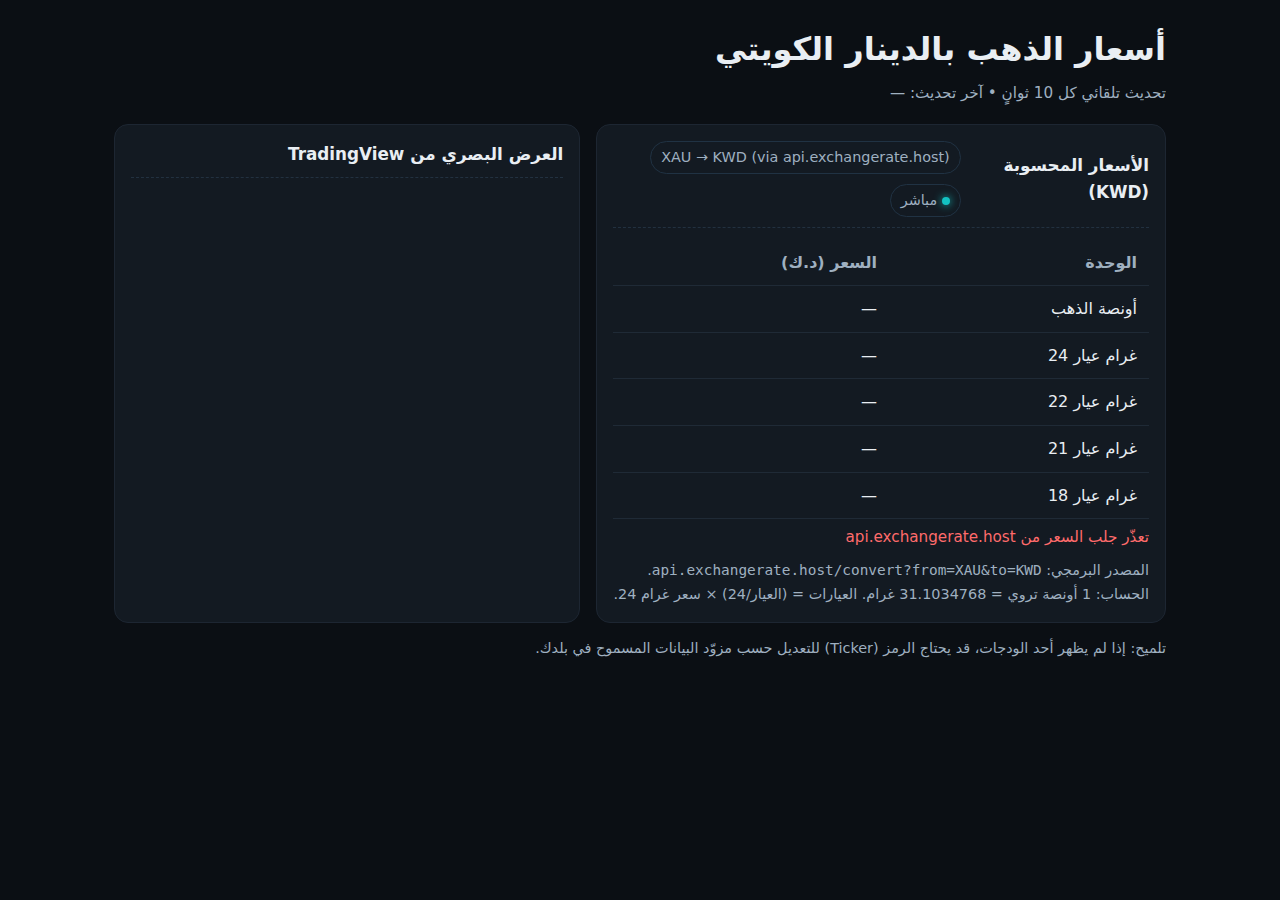
<file: Index.html>
<!doctype html>
<html lang="ar" dir="rtl">
<head>
  <meta charset="utf-8" />
  <meta name="viewport" content="width=device-width,initial-scale=1" />
  <title>أسعار الذهب بالدينار الكويتي</title>
  <style>
    :root{--bg:#0b0f14;--card:#131a22;--text:#e9eef3;--muted:#9fb0c0;--accent:#13c2c2;--bad:#ff6b6b}
    *{box-sizing:border-box} body{margin:0;background:var(--bg);color:var(--text);font:16px/1.6 system-ui,Segoe UI,Roboto,Arial}
    .container{max-width:1100px;margin:0 auto;padding:24px}
    h1{margin:0 0 6px;font-weight:700}
    .sub{color:var(--muted);font-size:.95rem}
    .grid{display:grid;gap:16px;grid-template-columns:1fr}
    @media(min-width:900px){.grid{grid-template-columns:1.1fr .9fr}}
    .card{background:var(--card);border:1px solid #1d2632;border-radius:14px;padding:16px}
    .kpi{display:flex;justify-content:space-between;align-items:center;border-bottom:1px dashed #223140;padding-bottom:10px;margin-bottom:12px}
    .kpi strong{font-size:1.05rem}
    .status{display:flex;gap:10px;align-items:center;flex-wrap:wrap}
    .pill{padding:4px 10px;border:1px solid #203243;border-radius:999px;color:var(--muted);font-size:.9rem}
    .blink{display:inline-block;width:8px;height:8px;border-radius:50%;background:var(--accent);box-shadow:0 0 8px var(--accent)}
    table{width:100%;border-collapse:collapse}
    th,td{padding:10px 12px;border-bottom:1px solid #1f2a36;text-align:start}
    th{color:var(--muted);font-weight:600}
    td.amount{font-variant-numeric:tabular-nums}
    .footnote{color:var(--muted);font-size:.9rem;margin-top:10px}
    .err{color:var(--bad);font-size:.95rem;margin-top:6px}
    .tv-wrap{display:grid;gap:12px}
  </style>
</head>
<body>
  <div class="container">
    <h1>أسعار الذهب بالدينار الكويتي</h1>
    <div class="sub">
      تحديث تلقائي كل 10 ثوانٍ • آخر تحديث: <span id="last-updated">—</span>
    </div>

    <div class="grid" style="margin-top:18px">
      <!-- العمود الأيسر: الجداول والحساب -->
      <section class="card">
        <div class="kpi">
          <strong>الأسعار المحسوبة (KWD)</strong>
          <div class="status">
            <span class="pill">XAU → KWD (via api.exchangerate.host)</span>
            <span class="pill"><span class="blink"></span> مباشر</span>
          </div>
        </div>

        <table>
          <thead>
            <tr>
              <th>الوحدة</th>
              <th>السعر (د.ك)</th>
            </tr>
          </thead>
          <tbody>
            <tr>
              <td>أونصة الذهب</td>
              <td id="oz" class="amount">—</td>
            </tr>
            <tr>
              <td>غرام عيار 24</td>
              <td id="g24" class="amount">—</td>
            </tr>
            <tr>
              <td>غرام عيار 22</td>
              <td id="g22" class="amount">—</td>
            </tr>
            <tr>
              <td>غرام عيار 21</td>
              <td id="g21" class="amount">—</td>
            </tr>
            <tr>
              <td>غرام عيار 18</td>
              <td id="g18" class="amount">—</td>
            </tr>
          </tbody>
        </table>

        <div id="error" class="err" style="display:none"></div>

        <div class="footnote">
          المصدر البرمجي: <code>api.exchangerate.host/convert?from=XAU&amp;to=KWD</code>.
          الحساب: 1 أونصة تروي = 31.1034768 غرام. العيارات = (العيار/24) × سعر غرام 24.
        </div>
      </section>

      <!-- العمود الأيمن: TradingView -->
      <section class="card">
        <div class="kpi" style="margin-bottom:4px">
          <strong>العرض البصري من TradingView</strong>
        </div>
        <div class="tv-wrap">
          <!-- XAU/USD -->
          <div class="tradingview-widget-container">
            <div class="tradingview-widget-container__widget"></div>
            <script
              type="text/javascript"
              src="https://s3.tradingview.com/external-embedding/embed-widget-mini-symbol-overview.js"
              async>
              {
                "symbol": "OANDA:XAUUSD",
                "locale": "ar_AE",
                "dateRange": "1M",
                "height": 220,
                "width": "100%",
                "colorTheme": "dark"
              }
            </script>
          </div>

          <!-- USD/KWD -->
          <div class="tradingview-widget-container">
            <div class="tradingview-widget-container__widget"></div>
            <script
              type="text/javascript"
              src="https://s3.tradingview.com/external-embedding/embed-widget-mini-symbol-overview.js"
              async>
              {
                "symbol": "FX_IDC:USDKWD",
                "locale": "ar_AE",
                "dateRange": "1M",
                "height": 220,
                "width": "100%",
                "colorTheme": "dark"
              }
            </script>
          </div>
        </div>
      </section>
    </div>

    <div class="footnote" style="margin-top:14px">
      تلميح: إذا لم يظهر أحد الودجات، قد يحتاج الرمز (Ticker) للتعديل حسب مزوّد البيانات المسموح في بلدك.
    </div>
  </div>

  <script>
    // ثوابت
    const OUNCE_TO_GRAMS = 31.1034768;
    const API_XAU_KWD = "https://api.exchangerate.host/convert?from=XAU&to=KWD&amount=1";
    const API_XAU_USD = "https://api.exchangerate.host/convert?from=XAU&to=USD&amount=1";
    const API_USD_KWD = "https://api.exchangerate.host/convert?from=USD&to=KWD&amount=1";

    // عناصر DOM
    const el = {
      oz:  document.getElementById("oz"),
      g24: document.getElementById("g24"),
      g22: document.getElementById("g22"),
      g21: document.getElementById("g21"),
      g18: document.getElementById("g18"),
      last: document.getElementById("last-updated"),
      err: document.getElementById("error"),
    };

    function formatKWD(v){
      try {
        return new Intl.NumberFormat('ar-KW', { style: 'currency', currency: 'KWD', maximumFractionDigits: 3 }).format(v);
      } catch {
        return (v?.toFixed?.(3) ?? v) + " د.ك";
      }
    }

    function kwNow(){
      const d = new Date();
      return d.toLocaleString('ar-KW', {
        timeZone: 'Asia/Kuwait', hour12: false,
        year:'numeric', month:'2-digit', day:'2-digit',
        hour:'2-digit', minute:'2-digit', second:'2-digit'
      });
    }

    function setPlaceholders(){
      el.oz.textContent  = '—';
      el.g24.textContent = '—';
      el.g22.textContent = '—';
      el.g21.textContent = '—';
      el.g18.textContent = '—';
    }

    async function fetchJson(url){
      const u = url + "&_=" + Date.now(); // منع الكاش
      const r = await fetch(u, { cache: "no-store" });
      if (!r.ok) throw new Error("HTTP " + r.status);
      return r.json();
    }

    async function getOunceKwd(){
      // 1) المحاولة المباشرة XAU→KWD
      try {
        const j = await fetchJson(API_XAU_KWD);
        if (j && typeof j.result === 'number' && isFinite(j.result) && j.result > 0) return j.result;
      } catch (e) {/* fallthrough */}

      // 2) بديل: XAU→USD ثم USD→KWD
      try {
        const [xauUsd, usdKwd] = await Promise.all([fetchJson(API_XAU_USD), fetchJson(API_USD_KWD)]);
        const a = xauUsd?.result, b = usdKwd?.result;
        if ([a,b].every(n => typeof n === 'number' && isFinite(n) && n > 0)) return a * b;
        throw new Error("fallback invalid");
      } catch (e) {
        throw new Error("تعذّر جلب السعر من api.exchangerate.host");
      }
    }

    function compute(perOunceKwd){
      const gram24 = perOunceKwd / OUNCE_TO_GRAMS;
      const as = (x)=> Number(x.toFixed(3));
      return {
        oz: as(perOunceKwd),
        g24: as(gram24 * (24/24)),
        g22: as(gram24 * (22/24)),
        g21: as(gram24 * (21/24)),
        g18: as(gram24 * (18/24)),
      };
    }

    async function update(){
      el.err.style.display = 'none';
      try {
        const ozKwd = await getOunceKwd();
        const r = compute(ozKwd);
        el.oz.textContent  = formatKWD(r.oz);
        el.g24.textContent = formatKWD(r.g24);
        el.g22.textContent = formatKWD(r.g22);
        el.g21.textContent = formatKWD(r.g21);
        el.g18.textContent = formatKWD(r.g18);
        el.last.textContent = kwNow();
      } catch (e){
        el.err.textContent = (e && e.message) ? e.message : 'خطأ غير متوقع أثناء التحديث.';
        el.err.style.display = 'block';
        setPlaceholders();
      }
    }

    // تحديث أولي وInterval كل 10 ثوانٍ
    update();
    setInterval(update, 10_000);
  </script>
</body>
</html>
</file>
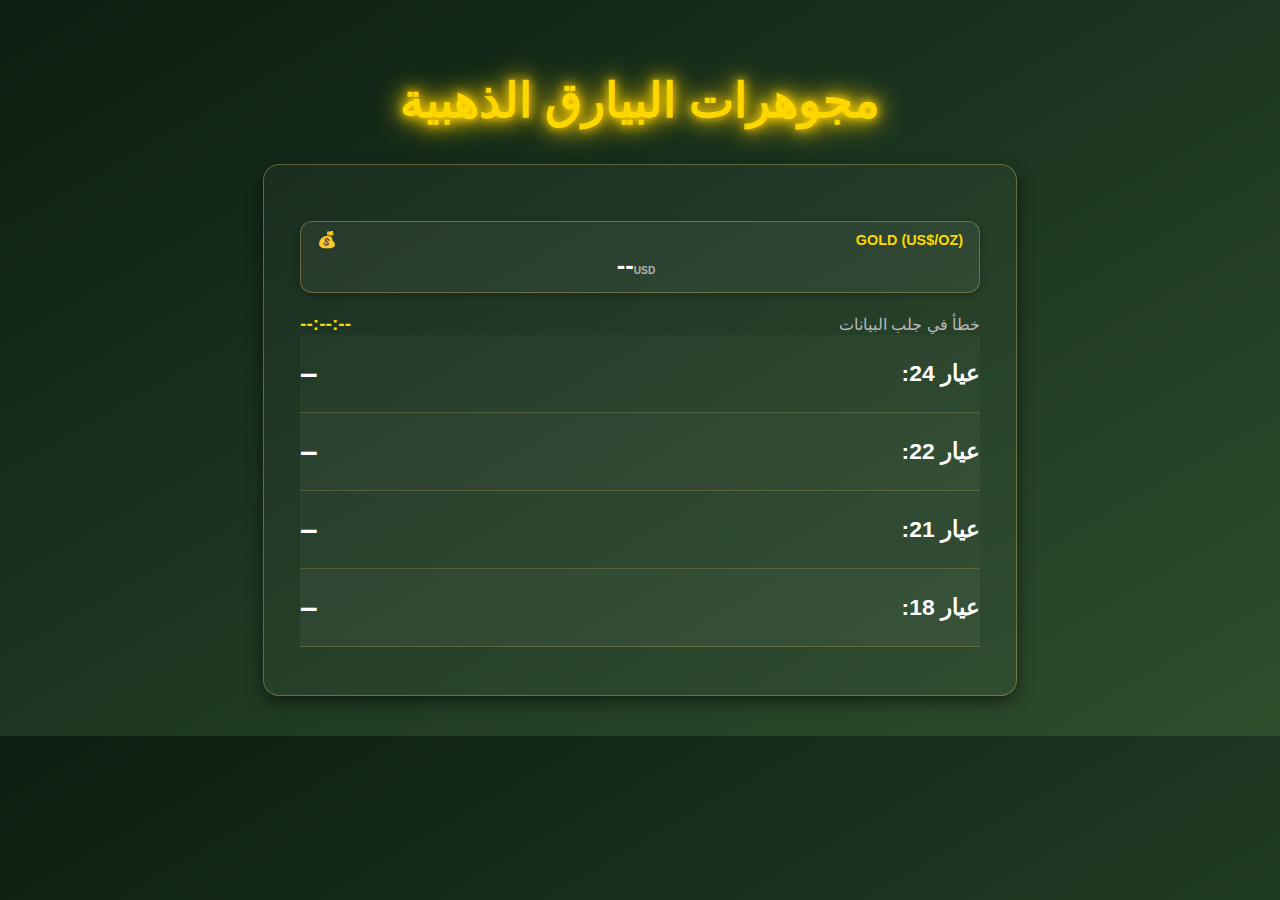
<file: index.html>
<!DOCTYPE html>

<html dir="rtl" lang="ar">
<head>
<meta charset="utf-8"/>
<title> - أسعار الذهب المباشرة في الكويت</title>
<style>
    /* تصميم أنيق بألوان داكنة وذهبية */
    body {
        font-family: 'Segoe UI', Tahoma, sans-serif;
        /* خلفية زيتية غامقة بتدرجات خضراء داكنة لزيادة الفخامة */
        background: linear-gradient(to bottom right, #0b1e11, #1c3621, #2f4e2c);
        margin: 0;
        padding: 40px 20px;
        color: #ffffff;
    }
    h1 {
        text-align: center;
        color: #ffd700;
        margin-bottom: 36px;
        font-size: 3em;
        font-weight: 800;
        letter-spacing: 2px;
    }
    .container {
        max-width: 680px;
        margin: 0 auto;
        background: rgba(255, 255, 255, 0.03);
        padding: 48px 36px;
        border-radius: 16px;
        border: 1px solid rgba(210, 184, 99, 0.4);
        box-shadow: 0 6px 16px rgba(0,0,0,0.5);
    }
    .price-row {
        display: flex;
        justify-content: space-between;
        align-items: center;
        padding: 20px 0;
        border-bottom: 1px solid rgba(210,184,99,0.25);
        font-size: 1.1em;
    }
    /* تمييز الصفوف المتناوبة لزيادة وضوح الجدول */
    .price-row:nth-child(odd) {
        background: rgba(255, 255, 255, 0.03);
    }
    .price-row:nth-child(even) {
        background: rgba(255, 255, 255, 0.05);
    }
    .price-row:last-child {
        border-bottom: none;
    }
    .label {
        font-weight: 700;
        color: #ffffff;
        font-size: 1.3em;
    }
    .value {
        font-size: 1.8em;
        color: #ffffff;
        font-weight: 800;
    }

    /* صف المعلومات في أسفل الجدول يشمل آخر تحديث والساعة الحالية */
    .info-row {
        display: flex;
        justify-content: space-between;
        align-items: center;
        margin-top: 20px;
        font-size: 1em;
        color: #b9b9b9;
    }
    /* تحسين مظهر الساعة لتكون أوضح وبارزة قليلاً */
    #currentTime {
        font-weight: bold;
        color: #ffd700;
        font-size: 1.2em;
    }

    /* أخفاء الكتابات السفلية */
    .note {
        display: none;
    }
    a {
        color: #f5c86c;
        text-decoration: underline;
    }

    /* بطاقة مخصصة لعرض سعر الذهب تشبه تصميم TradingView */
    .gold-widget {
        /* اجعل خلفية الودج متناسقة مع ألوان الجدول والخلفية */
        background-color: rgba(255, 255, 255, 0.05);
        border: 1px solid rgba(210, 184, 99, 0.4);
        border-radius: 12px;
        padding: 8px 16px;
        margin: 8px 0;
        color: #ffffff;
        box-shadow: 0 2px 6px rgba(0, 0, 0, 0.3);
    }
    .gold-widget .widget-header {
        display: flex;
        justify-content: space-between;
        align-items: center;
        margin-bottom: 2px;
        color: #ffd700;
        font-weight: 700;
    }
    .gold-widget .widget-header .widget-title {
        font-size: 0.9em;
    }
    .gold-widget .widget-price {
        display: flex;
        justify-content: center;
        align-items: baseline;
        font-size: 1.6em;
        font-weight: 800;
        margin-bottom: 4px;
    }
    .gold-widget .widget-price .currency {
        margin-right: 8px;
        font-size: 0.4em;
        color: #b2b2b2;
        font-weight: 600;
    }
    .gold-widget .widget-change {
        font-size: 0.9em;
        text-align: center;
        display: none;
    }

table {
    border: 2px solid gold !important;
    border-radius: 10px;
    box-shadow: 0 0 25px rgba(255, 215, 0, 0.6);
}
td, th {
    border: 1px solid gold !important;
    padding: 12px;
    text-align: center;
    font-size: 22px;
    text-shadow: 1px 1px 3px black;
}

.animated-title {
    font-size: 48px;
    color: gold;
    font-weight: bold;
    text-align: center;
    animation: shimmer 3s infinite;
    text-shadow: 0 0 10px #ffd700, 0 0 20px #ffcc00, 0 0 30px #ffcc00;
}

@keyframes shimmer {
    0% { text-shadow: 0 0 10px #ffd700; }
    50% { text-shadow: 0 0 25px #ffcc00, 0 0 40px #ffcc00; }
    100% { text-shadow: 0 0 10px #ffd700; }
}

table {
    position: relative;
    border: 2px solid gold !important;
    border-radius: 12px;
    box-shadow: 0 0 25px rgba(255, 215, 0, 0.5);
    overflow: hidden;
}

.table-label-left, .table-label-right {
    position: absolute;
    top: 50%;
    transform: translateY(-50%) rotate(-90deg);
    font-size: 18px;
    color: gold;
    font-weight: bold;
    text-shadow: 0 0 5px black;
    letter-spacing: 1px;
    font-family: 'Cairo', sans-serif;
}

.table-label-left {
    left: -45px;
}

.table-label-right {
    right: -45px;
    transform: translateY(-50%) rotate(90deg);
}
</style>
<style>
  .gold-table {
    border: 2px solid gold;
    border-radius: 10px;
    box-shadow: 0 0 15px rgba(255, 215, 0, 0.3);
    overflow: hidden;
  }

  .gold-table td {
    text-shadow: 1px 1px 2px rgba(255, 255, 255, 0.2);
    font-weight: bold;
  }

  .gold-table th {
    background-color: #2e402e;
    color: gold;
    padding: 10px;
    font-size: 1.2em;
  }
</style>
</head>
<body>
<div style="text-align: center; margin-top: 20px; margin-bottom: 10px;">
<h1 class="animated-title" style="font-size: 3em; font-weight: bold; color: gold; font-family: 'Arial Black', sans-serif;">
    مجوهرات البيارق الذهبية
  </h1>
</div>
<div class="container">
<!-- ويدج مخصص يعرض سعر الذهب على شكل بطاقة فاخرة -->
<div class="gold-widget">
<div class="widget-header">
<span class="widget-title">GOLD (US$/OZ)</span>
<span class="widget-icon">💰</span>
</div>
<div class="widget-price">
<span class="currency">USD</span>
<span class="price" id="goldPriceUSD">--</span>
</div>
<div class="widget-change" id="goldChange">--</div>
</div>
<!-- صف المعلومات يضم آخر تحديث في اليسار والساعة الحالية في اليمين -->
<div class="info-row">
<span id="updateTime">جاري التحديث...</span>
<span id="currentTime">--:--:--</span>
</div>
<!-- تم إزالة صف الأونصة بناءً على طلب المستخدم -->
<div class="price-row"><span class="label">عيار 24:</span><span class="value" id="gram24">–</span></div>
<div class="price-row"><span class="label">عيار 22:</span><span class="value" id="gram22">–</span></div>
<div class="price-row"><span class="label">عيار 21:</span><span class="value" id="gram21">–</span></div>
<div class="price-row"><span class="label">عيار 18:</span><span class="value" id="gram18">–</span></div>
<div class="note">
<p>تعتمد هذه الصفحة على بيانات الأسعار اللحظية من بورصة Swissquote عبر واجهة الويب العامة وبيانات سعر الصرف من <a href="https://www.exchangerate-api.com/" target="_blank">ExchangeRate-API</a>. يتم تحديث البيانات كل ثانية بشكل آلي بدون تدخل المستخدم. يتم تحويل السعر إلى الغرام باستخدام معيار أن الأونصة الترويسية تساوي 31.1034768 غرام وفقًا لوزارة الخزانة الأمريكية【781259125788291†L114-L116】، كما يتم حساب نقاوة العيارات استنادًا إلى أن القيراط الواحد يساوي جزءًا واحدًا من أصل 24 جزءًا من الذهب الخالص【109621643765384†L772-L783】.</p>
</div>
</div>
<script>
const goldUrl = 'https://corsproxy.io/?https://forex-data-feed.swissquote.com/public-quotes/bboquotes/instrument/XAU/USD';
const ratesUrl = 'https://corsproxy.io/?https://open.er-api.com/v6/latest';

// متغير لتتبع آخر سعر بالدولار من أجل حساب التغيير
let prevGoldUSD = null;

// تحويل العيارات
function calculateCaratPrice(baseGramPrice, carat) {
    return baseGramPrice * (carat / 24);
}

async function fetchGoldPriceUSD() {
    const response = await fetch(goldUrl);
    const data = await response.json();
    // استخراج متوسط السعر بين العرض والطلب لجميع مصادر الأسعار
    let total = 0;
    let count = 0;
    data.forEach(item => {
        item.spreadProfilePrices.forEach(sp => {
            total += (sp.bid + sp.ask) / 2;
            count++;
        });
    });
    const averagePrice = total / count;
    return averagePrice;
}

async function fetchUSDtoKWD() {
    const response = await fetch(ratesUrl);
    const data = await response.json();
    const kwdRate = data.rates.KWD;
    return kwdRate;
}

async function updatePrices() {
    try {
        const [goldUSD, kwdRate] = await Promise.all([fetchGoldPriceUSD(), fetchUSDtoKWD()]);
        // تحويل السعر إلى دينار كويتي
        const goldKWD = goldUSD * kwdRate;
        // تحويل الأونصة إلى الغرام (أونصة ترويسية = 31.1034768 غرام)
        const pricePerGramUSD = goldUSD / 31.1034768;
        const pricePerGramKWD = goldKWD / 31.1034768;
        // حساب أسعار العيارات
        const price24 = calculateCaratPrice(pricePerGramKWD, 24);
        const price22 = calculateCaratPrice(pricePerGramKWD, 22);
        const price21 = calculateCaratPrice(pricePerGramKWD, 21);
        const price18 = calculateCaratPrice(pricePerGramKWD, 18);
        // إضافة 58 فلس (0.058 د.ك) لكل غرام
        const adjusted24 = price24 + 0.037;
        const adjusted22 = price22 + 0.037;
        const adjusted21 = price21 + 0.037;
        const adjusted18 = price18 + 0.037;
        // تحديث الصفحة
        // لم يعد هناك عنصر للأونصة بعد إزالة الجدول، لذا لا يتم تحديثه
        document.getElementById('gram24').textContent = adjusted24.toFixed(3) + ' د.ك';
        document.getElementById('gram22').textContent = adjusted22.toFixed(3) + ' د.ك';
        document.getElementById('gram21').textContent = adjusted21.toFixed(3) + ' د.ك';
        document.getElementById('gram18').textContent = adjusted18.toFixed(3) + ' د.ك';
        const now = new Date();
        // تحديث نص آخر تحديث والساعة الحالية في الصف السفلي
        document.getElementById('updateTime').textContent = 'آخر تحديث: ' + now.toLocaleTimeString('ar-KW');
        document.getElementById('currentTime').textContent = now.toLocaleTimeString('ar-KW');

        // تحديث الودج المخصص لعرض سعر الذهب بالدولار والفارق
        const priceEl = document.getElementById('goldPriceUSD');
        const changeEl = document.getElementById('goldChange');
        if (priceEl && changeEl) {
            priceEl.textContent = goldUSD.toFixed(3);
            if (prevGoldUSD !== null) {
                const diff = goldUSD - prevGoldUSD;
                const diffPerc = (diff / prevGoldUSD) * 100;
                const sign = diff >= 0 ? '+' : '';
                // إظهار الفرق بالنسبة المئوية والقيمة
                changeEl.textContent = sign + diffPerc.toFixed(2) + '% ' + sign + diff.toFixed(2);
                changeEl.style.color = diff >= 0 ? '#34c759' : '#ff3b30';
            } else {
                changeEl.textContent = '--';
                changeEl.style.color = '#ffffff';
            }
            prevGoldUSD = goldUSD;
        }
    } catch (error) {
        document.getElementById('updateTime').textContent = 'خطأ في جلب البيانات';
        console.error('حدث خطأ أثناء جلب بيانات الأسعار:', error);
    }
}

// التحديث كل ثانية
updatePrices();
setInterval(updatePrices, 1000);
</script>
</body>
</html>
</file>
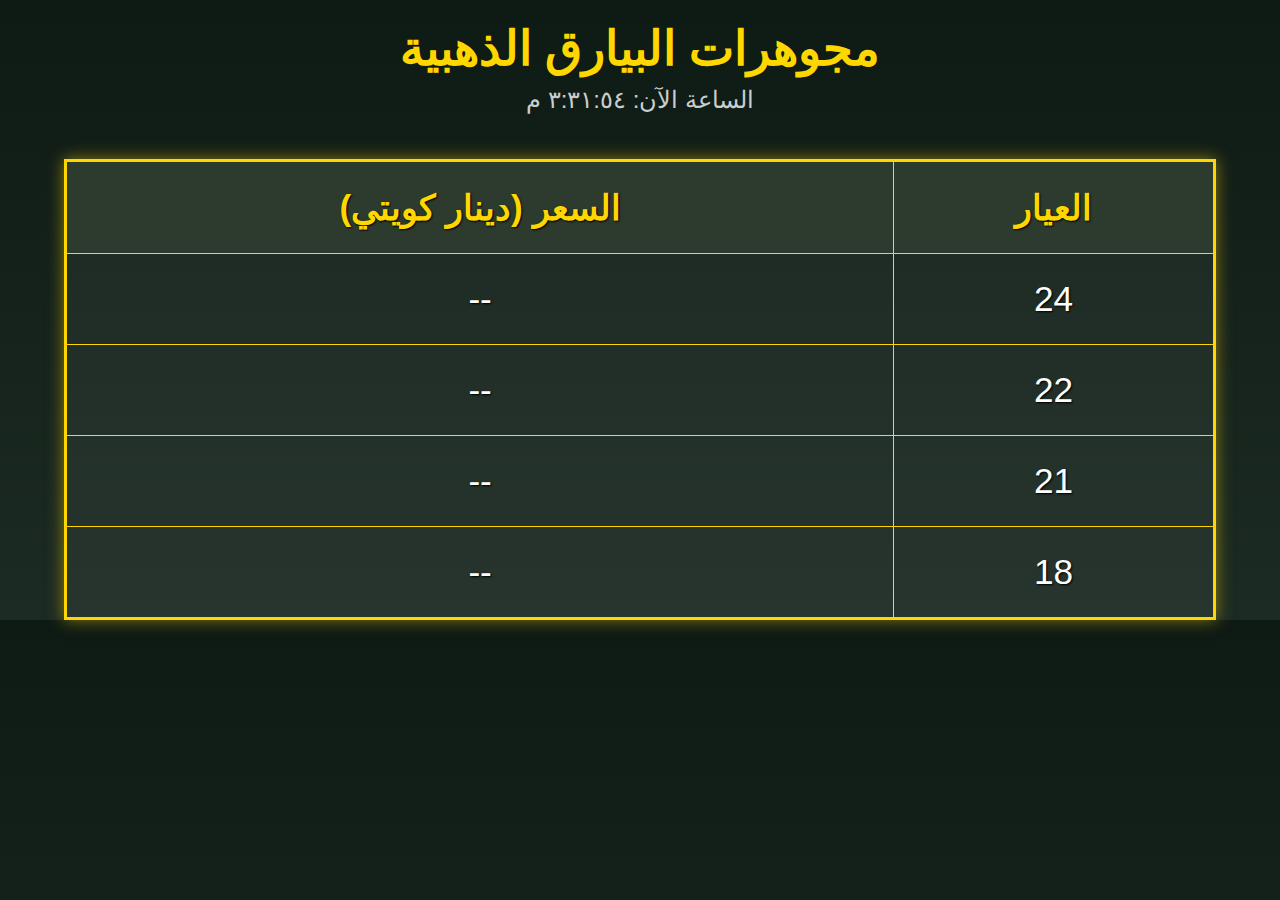
<file: final_gold_widget_page.html>
<!DOCTYPE html>
<html lang="ar" dir="rtl">
<head>
  <meta charset="UTF-8" />
  <meta name="viewport" content="width=device-width, initial-scale=1.0" />
  <title>مجوهرات البيارق الذهبية</title>
  <style>
    body {
      background: linear-gradient(to bottom, #0e1a14, #1c2b23);
      color: #FFD700;
      font-family: 'Arial Black', sans-serif;
      margin: 0;
      padding: 0;
    }

    h1 {
      text-align: center;
      font-size: 3em;
      font-weight: bold;
      color: #FFD700;
      margin-top: 20px;
      margin-bottom: 10px;
    }

    #clock {
      text-align: center;
      font-size: 1.5em;
      color: #ccc;
      margin-bottom: 20px;
    }

    .tradingview-widget-container {
      display: flex;
      justify-content: center;
      margin-bottom: 25px;
    }

    .gold-table {
      width: 90%;
      margin: 0 auto;
      border-collapse: collapse;
      border: 3px solid gold;
      box-shadow: 0 0 15px rgba(255, 215, 0, 0.5);
      background-color: rgba(255, 255, 255, 0.05);
    }

    .gold-table th, .gold-table td {
      padding: 25px;
      font-size: 2.2em;
      border: 1px solid gold;
      color: white;
      text-shadow: 1px 1px 2px black;
      text-align: center;
    }

    .gold-table th {
      background-color: #2d3b2e;
      color: #FFD700;
    }
  </style>
</head>
<body>

  <h1>مجوهرات البيارق الذهبية</h1>
  <div id="clock">الساعة الآن: --:--:--</div>

  <!-- TradingView Widget -->
  <div class="tradingview-widget-container">
    <div id="tradingview_1"></div>
    <script type="text/javascript" src="https://s3.tradingview.com/external-embedding/embed-widget-mini-symbol-overview.js" async>
    {
      "symbol": "OANDA:XAUUSD",
      "width": "350",
      "height": "200",
      "locale": "ar",
      "dateRange": "1D",
      "colorTheme": "dark",
      "trendLineColor": "#FFD700",
      "underLineColor": "rgba(255,215,0,0.2)",
      "isTransparent": false,
      "autosize": false
    }
    </script>
  </div>

  <table class="gold-table">
    <thead>
      <tr>
        <th>العيار</th>
        <th>السعر (دينار كويتي)</th>
      </tr>
    </thead>
    <tbody id="gold-data">
      <tr><td>24</td><td>--</td></tr>
      <tr><td>22</td><td>--</td></tr>
      <tr><td>21</td><td>--</td></tr>
      <tr><td>18</td><td>--</td></tr>
    </tbody>
  </table>

  <script>
    function updateClock() {
      const now = new Date();
      document.getElementById("clock").innerText = "الساعة الآن: " + now.toLocaleTimeString('ar-KW');
    }
    setInterval(updateClock, 1000);
    updateClock();

    async function fetchGoldPrice() {
      try {
        const response = await fetch("https://api.exchangerate.host/convert?from=XAU&to=KWD");
        const data = await response.json();
        const ouncePriceKWD = data.result;
        const gramPrice = (ouncePriceKWD / 31.1035);

        const goldTable = document.getElementById("gold-data");
        goldTable.innerHTML = `
          <tr><td>24</td><td>${(gramPrice + 0.058).toFixed(3)}</td></tr>
          <tr><td>22</td><td>${(gramPrice * 0.916 + 0.058).toFixed(3)}</td></tr>
          <tr><td>21</td><td>${(gramPrice * 0.875 + 0.058).toFixed(3)}</td></tr>
          <tr><td>18</td><td>${(gramPrice * 0.75 + 0.058).toFixed(3)}</td></tr>
        `;
      } catch (err) {
        console.error("Error fetching gold data:", err);
      }
    }

    setInterval(fetchGoldPrice, 10000); // تحديث كل 10 ثوانٍ
    fetchGoldPrice();
  </script>

</body>
</html>
</file>
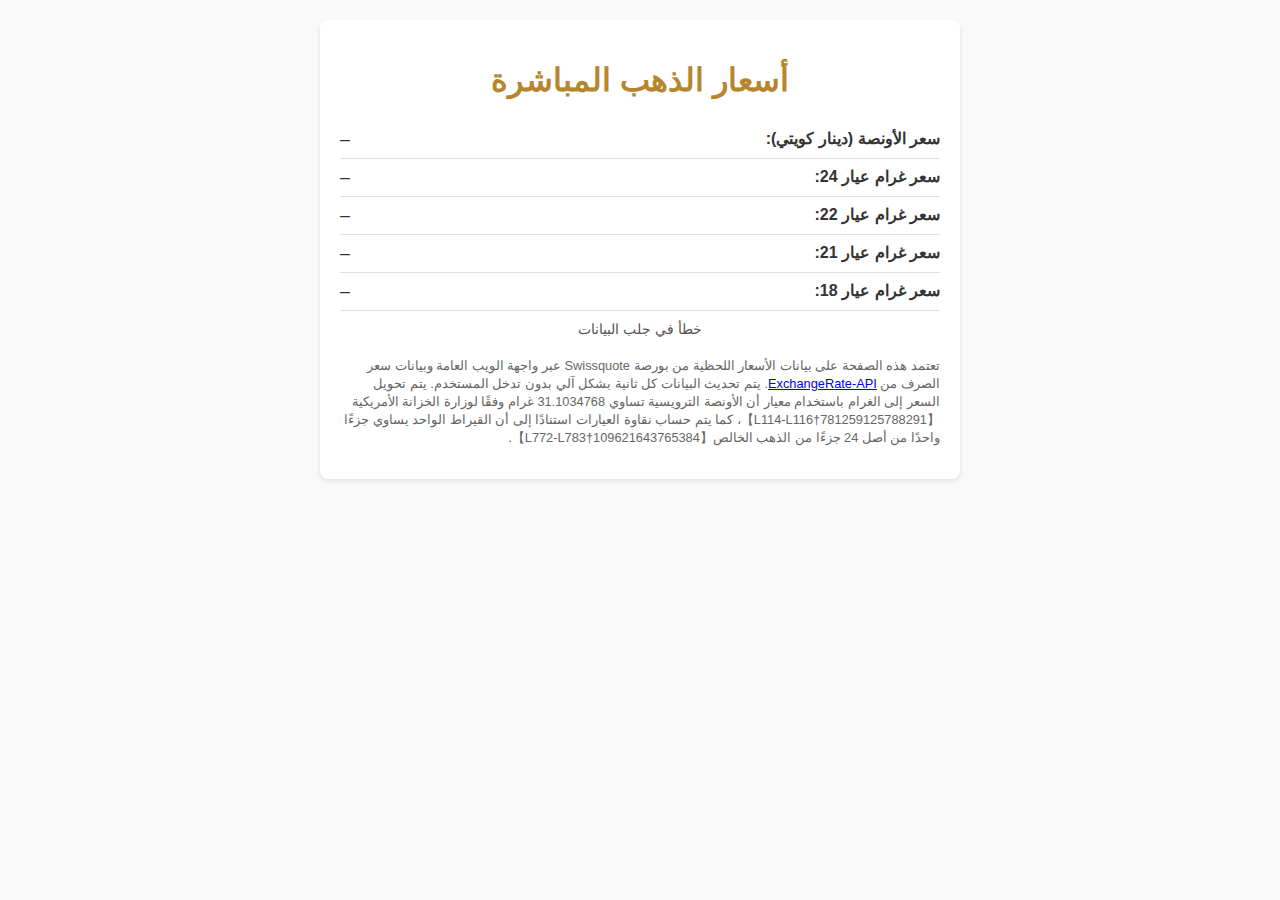
<file: gold_prices.html>
<!DOCTYPE html>
<html lang="ar" dir="rtl">
<head>
<meta charset="UTF-8">
<title>أسعار الذهب المباشرة في الكويت</title>
<style>
    body {
        font-family: Arial, sans-serif;
        background-color: #f9f9f9;
        margin: 0;
        padding: 20px;
        color: #333;
    }
    h1 {
        text-align: center;
        color: #b6862e;
    }
    .container {
        max-width: 600px;
        margin: 0 auto;
        background: #fff;
        padding: 20px;
        border-radius: 8px;
        box-shadow: 0 2px 4px rgba(0,0,0,0.1);
    }
    .price-row {
        display: flex;
        justify-content: space-between;
        padding: 8px 0;
        border-bottom: 1px solid #e0e0e0;
    }
    .price-row:last-child {
        border-bottom: none;
    }
    .label {
        font-weight: bold;
    }
    .value {
        font-size: 1.1em;
    }
    .update-time {
        text-align: center;
        margin-top: 10px;
        font-size: 0.9em;
        color: #555;
    }
    .note {
        margin-top: 20px;
        font-size: 0.8em;
        color: #666;
        line-height: 1.4;
    }
</style>
</head>
<body>
<div class="container">
    <h1>أسعار الذهب المباشرة</h1>
    <div class="price-row"><span class="label">سعر الأونصة (دينار كويتي):</span><span class="value" id="ounceKWD">–</span></div>
    <div class="price-row"><span class="label">سعر غرام عيار 24:</span><span class="value" id="gram24">–</span></div>
    <div class="price-row"><span class="label">سعر غرام عيار 22:</span><span class="value" id="gram22">–</span></div>
    <div class="price-row"><span class="label">سعر غرام عيار 21:</span><span class="value" id="gram21">–</span></div>
    <div class="price-row"><span class="label">سعر غرام عيار 18:</span><span class="value" id="gram18">–</span></div>
    <div class="update-time" id="updateTime">جاري التحديث...</div>
    <div class="note">
        <p>تعتمد هذه الصفحة على بيانات الأسعار اللحظية من بورصة Swissquote عبر واجهة الويب العامة وبيانات سعر الصرف من <a href="https://www.exchangerate-api.com/" target="_blank">ExchangeRate-API</a>. يتم تحديث البيانات كل ثانية بشكل آلي بدون تدخل المستخدم. يتم تحويل السعر إلى الغرام باستخدام معيار أن الأونصة الترويسية تساوي 31.1034768 غرام وفقًا لوزارة الخزانة الأمريكية【781259125788291†L114-L116】، كما يتم حساب نقاوة العيارات استنادًا إلى أن القيراط الواحد يساوي جزءًا واحدًا من أصل 24 جزءًا من الذهب الخالص【109621643765384†L772-L783】.</p>
    </div>
</div>
<script>
const goldUrl = 'https://corsproxy.io/?https://forex-data-feed.swissquote.com/public-quotes/bboquotes/instrument/XAU/USD';
const ratesUrl = 'https://corsproxy.io/?https://open.er-api.com/v6/latest';

// تحويل العيارات
function calculateCaratPrice(baseGramPrice, carat) {
    return baseGramPrice * (carat / 24);
}

async function fetchGoldPriceUSD() {
    const response = await fetch(goldUrl);
    const data = await response.json();
    // استخراج متوسط السعر بين العرض والطلب لجميع مصادر الأسعار
    let total = 0;
    let count = 0;
    data.forEach(item => {
        item.spreadProfilePrices.forEach(sp => {
            total += (sp.bid + sp.ask) / 2;
            count++;
        });
    });
    const averagePrice = total / count;
    return averagePrice;
}

async function fetchUSDtoKWD() {
    const response = await fetch(ratesUrl);
    const data = await response.json();
    const kwdRate = data.rates.KWD;
    return kwdRate;
}

async function updatePrices() {
    try {
        const [goldUSD, kwdRate] = await Promise.all([fetchGoldPriceUSD(), fetchUSDtoKWD()]);
        // تحويل السعر إلى دينار كويتي
        const goldKWD = goldUSD * kwdRate;
        // تحويل الأونصة إلى الغرام (أونصة ترويسية = 31.1034768 غرام)
        const pricePerGramUSD = goldUSD / 31.1034768;
        const pricePerGramKWD = goldKWD / 31.1034768;
        // حساب أسعار العيارات
        const price24 = calculateCaratPrice(pricePerGramKWD, 24);
        const price22 = calculateCaratPrice(pricePerGramKWD, 22);
        const price21 = calculateCaratPrice(pricePerGramKWD, 21);
        const price18 = calculateCaratPrice(pricePerGramKWD, 18);
        // تحديث الصفحة
        document.getElementById('ounceKWD').textContent = goldKWD.toFixed(3) + ' د.ك';
        document.getElementById('gram24').textContent = price24.toFixed(3) + ' د.ك';
        document.getElementById('gram22').textContent = price22.toFixed(3) + ' د.ك';
        document.getElementById('gram21').textContent = price21.toFixed(3) + ' د.ك';
        document.getElementById('gram18').textContent = price18.toFixed(3) + ' د.ك';
        const now = new Date();
        document.getElementById('updateTime').textContent = 'آخر تحديث: ' + now.toLocaleTimeString('ar-KW');
    } catch (error) {
        document.getElementById('updateTime').textContent = 'خطأ في جلب البيانات';
        console.error('حدث خطأ أثناء جلب بيانات الأسعار:', error);
    }
}

// التحديث كل ثانية
updatePrices();
setInterval(updatePrices, 1000);
</script>
</body>
</html>
</file>
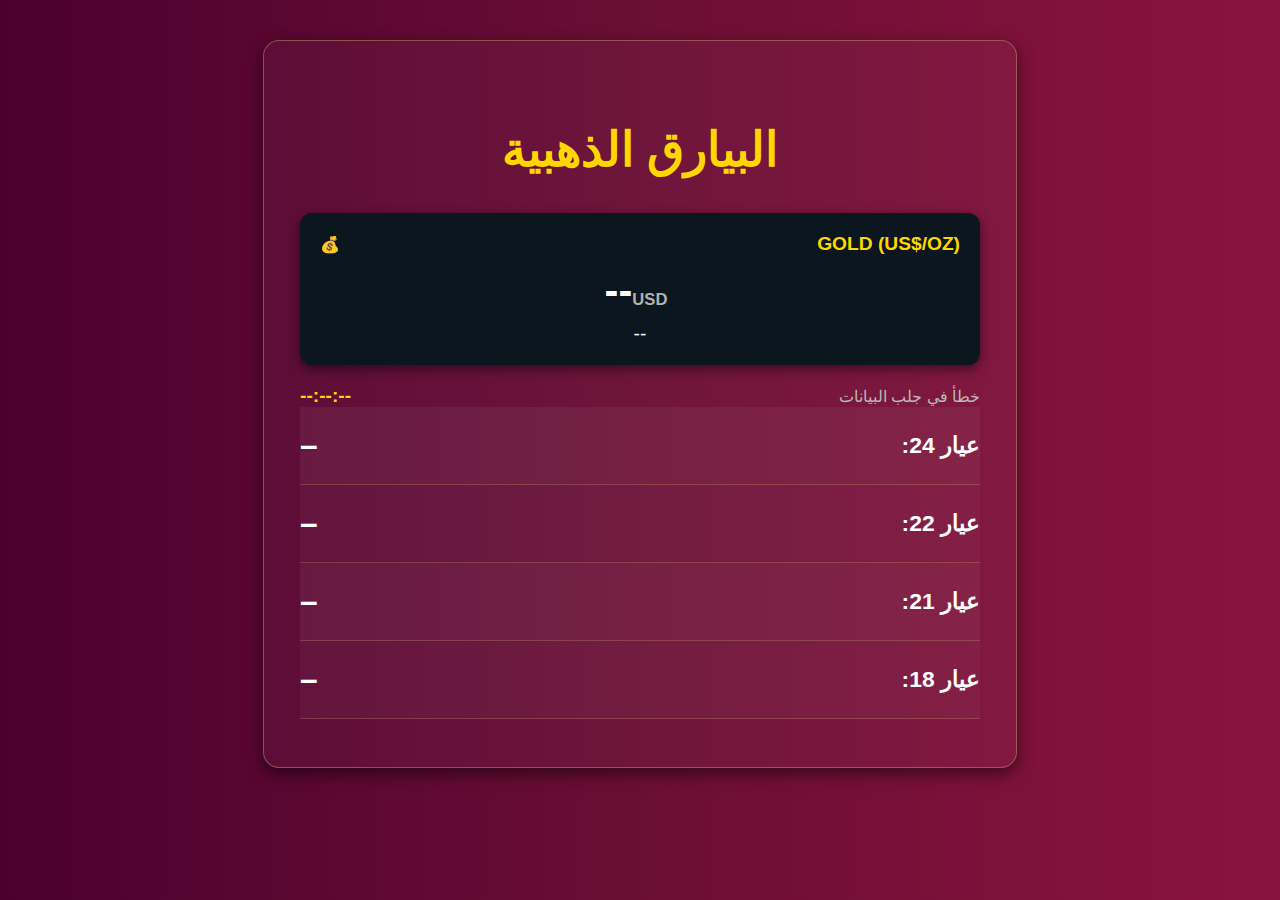
<file: index 10.html>
<!DOCTYPE html>
<html lang="ar" dir="rtl">
<head>
<meta charset="UTF-8">
<title>البيارق الذهبية - أسعار الذهب المباشرة في الكويت</title>
<style>
    /* تصميم أنيق بألوان داكنة وذهبية */
    body {
        font-family: 'Segoe UI', Tahoma, sans-serif;
        /* خلفية عنابية متدرجة تعطي إحساسًا بالفخامة */
        background: linear-gradient(to right, #4b002e, #6b0e35, #8a133d);
        margin: 0;
        padding: 40px 20px;
        color: #ffffff;
    }
    h1 {
        text-align: center;
        color: #ffd700;
        margin-bottom: 36px;
        font-size: 3em;
        font-weight: 800;
        letter-spacing: 2px;
    }
    .container {
        max-width: 680px;
        margin: 0 auto;
        background: rgba(255, 255, 255, 0.03);
        padding: 48px 36px;
        border-radius: 16px;
        border: 1px solid rgba(210, 184, 99, 0.4);
        box-shadow: 0 6px 16px rgba(0,0,0,0.5);
    }
    .price-row {
        display: flex;
        justify-content: space-between;
        align-items: center;
        padding: 20px 0;
        border-bottom: 1px solid rgba(210,184,99,0.25);
        font-size: 1.1em;
    }
    /* تمييز الصفوف المتناوبة لزيادة وضوح الجدول */
    .price-row:nth-child(odd) {
        background: rgba(255, 255, 255, 0.03);
    }
    .price-row:nth-child(even) {
        background: rgba(255, 255, 255, 0.05);
    }
    .price-row:last-child {
        border-bottom: none;
    }
    .label {
        font-weight: 700;
        color: #ffffff;
        font-size: 1.3em;
    }
    .value {
        font-size: 1.8em;
        color: #ffffff;
        font-weight: 800;
    }

    /* صف المعلومات في أسفل الجدول يشمل آخر تحديث والساعة الحالية */
    .info-row {
        display: flex;
        justify-content: space-between;
        align-items: center;
        margin-top: 20px;
        font-size: 1em;
        color: #b9b9b9;
    }
    /* تحسين مظهر الساعة لتكون أوضح وبارزة قليلاً */
    #currentTime {
        font-weight: bold;
        color: #ffd700;
        font-size: 1.2em;
    }

    /* أخفاء الكتابات السفلية */
    .note {
        display: none;
    }
    a {
        color: #f5c86c;
        text-decoration: underline;
    }

    /* بطاقة مخصصة لعرض سعر الذهب تشبه تصميم TradingView */
    .gold-widget {
        background-color: #0b161f;
        border-radius: 12px;
        padding: 20px;
        margin: 20px 0;
        color: #ffffff;
        box-shadow: 0 4px 12px rgba(0, 0, 0, 0.5);
    }
    .gold-widget .widget-header {
        display: flex;
        justify-content: space-between;
        align-items: center;
        margin-bottom: 12px;
        color: #ffd700;
        font-weight: 700;
    }
    .gold-widget .widget-header .widget-title {
        font-size: 1.2em;
    }
    .gold-widget .widget-price {
        display: flex;
        justify-content: center;
        align-items: baseline;
        font-size: 2.6em;
        font-weight: 800;
        margin-bottom: 8px;
    }
    .gold-widget .widget-price .currency {
        margin-right: 8px;
        font-size: 0.4em;
        color: #b2b2b2;
        font-weight: 600;
    }
    .gold-widget .widget-change {
        font-size: 1.2em;
        text-align: center;
    }
</style>
</head>
<body>
<div class="container">
    <h1>البيارق الذهبية</h1>
    <!-- ويدج مخصص يعرض سعر الذهب على شكل بطاقة فاخرة -->
    <div class="gold-widget">
        <div class="widget-header">
            <span class="widget-title">GOLD (US$/OZ)</span>
            <span class="widget-icon">&#x1F4B0;</span>
        </div>
        <div class="widget-price">
            <span class="currency">USD</span>
            <span class="price" id="goldPriceUSD">--</span>
        </div>
        <div class="widget-change" id="goldChange">--</div>
    </div>
    <!-- صف المعلومات يضم آخر تحديث في اليسار والساعة الحالية في اليمين -->
    <div class="info-row">
        <span id="updateTime">جاري التحديث...</span>
        <span id="currentTime">--:--:--</span>
    </div>
    <!-- تم إزالة صف الأونصة بناءً على طلب المستخدم -->
    <div class="price-row"><span class="label">عيار 24:</span><span class="value" id="gram24">–</span></div>
    <div class="price-row"><span class="label">عيار 22:</span><span class="value" id="gram22">–</span></div>
    <div class="price-row"><span class="label">عيار 21:</span><span class="value" id="gram21">–</span></div>
    <div class="price-row"><span class="label">عيار 18:</span><span class="value" id="gram18">–</span></div>
    <div class="note">
        <p>تعتمد هذه الصفحة على بيانات الأسعار اللحظية من بورصة Swissquote عبر واجهة الويب العامة وبيانات سعر الصرف من <a href="https://www.exchangerate-api.com/" target="_blank">ExchangeRate-API</a>. يتم تحديث البيانات كل ثانية بشكل آلي بدون تدخل المستخدم. يتم تحويل السعر إلى الغرام باستخدام معيار أن الأونصة الترويسية تساوي 31.1034768 غرام وفقًا لوزارة الخزانة الأمريكية【781259125788291†L114-L116】، كما يتم حساب نقاوة العيارات استنادًا إلى أن القيراط الواحد يساوي جزءًا واحدًا من أصل 24 جزءًا من الذهب الخالص【109621643765384†L772-L783】.</p>
    </div>
</div>
<script>
const goldUrl = 'https://corsproxy.io/?https://forex-data-feed.swissquote.com/public-quotes/bboquotes/instrument/XAU/USD';
const ratesUrl = 'https://corsproxy.io/?https://open.er-api.com/v6/latest';

// متغير لتتبع آخر سعر بالدولار من أجل حساب التغيير
let prevGoldUSD = null;

// تحويل العيارات
function calculateCaratPrice(baseGramPrice, carat) {
    return baseGramPrice * (carat / 24);
}

async function fetchGoldPriceUSD() {
    const response = await fetch(goldUrl);
    const data = await response.json();
    // استخراج متوسط السعر بين العرض والطلب لجميع مصادر الأسعار
    let total = 0;
    let count = 0;
    data.forEach(item => {
        item.spreadProfilePrices.forEach(sp => {
            total += (sp.bid + sp.ask) / 2;
            count++;
        });
    });
    const averagePrice = total / count;
    return averagePrice;
}

async function fetchUSDtoKWD() {
    const response = await fetch(ratesUrl);
    const data = await response.json();
    const kwdRate = data.rates.KWD;
    return kwdRate;
}

async function updatePrices() {
    try {
        const [goldUSD, kwdRate] = await Promise.all([fetchGoldPriceUSD(), fetchUSDtoKWD()]);
        // تحويل السعر إلى دينار كويتي
        const goldKWD = goldUSD * kwdRate;
        // تحويل الأونصة إلى الغرام (أونصة ترويسية = 31.1034768 غرام)
        const pricePerGramUSD = goldUSD / 31.1034768;
        const pricePerGramKWD = goldKWD / 31.1034768;
        // حساب أسعار العيارات
        const price24 = calculateCaratPrice(pricePerGramKWD, 24);
        const price22 = calculateCaratPrice(pricePerGramKWD, 22);
        const price21 = calculateCaratPrice(pricePerGramKWD, 21);
        const price18 = calculateCaratPrice(pricePerGramKWD, 18);
        // إضافة 50 فلس (0.05 د.ك) لكل غرام
        const adjusted24 = price24 + 0.05;
        const adjusted22 = price22 + 0.05;
        const adjusted21 = price21 + 0.05;
        const adjusted18 = price18 + 0.05;
        // تحديث الصفحة
        // لم يعد هناك عنصر للأونصة بعد إزالة الجدول، لذا لا يتم تحديثه
        document.getElementById('gram24').textContent = adjusted24.toFixed(3) + ' د.ك';
        document.getElementById('gram22').textContent = adjusted22.toFixed(3) + ' د.ك';
        document.getElementById('gram21').textContent = adjusted21.toFixed(3) + ' د.ك';
        document.getElementById('gram18').textContent = adjusted18.toFixed(3) + ' د.ك';
        const now = new Date();
        // تحديث نص آخر تحديث والساعة الحالية في الصف السفلي
        document.getElementById('updateTime').textContent = 'آخر تحديث: ' + now.toLocaleTimeString('ar-KW');
        document.getElementById('currentTime').textContent = now.toLocaleTimeString('ar-KW');

        // تحديث الودج المخصص لعرض سعر الذهب بالدولار والفارق
        const priceEl = document.getElementById('goldPriceUSD');
        const changeEl = document.getElementById('goldChange');
        if (priceEl && changeEl) {
            priceEl.textContent = goldUSD.toFixed(3);
            if (prevGoldUSD !== null) {
                const diff = goldUSD - prevGoldUSD;
                const diffPerc = (diff / prevGoldUSD) * 100;
                const sign = diff >= 0 ? '+' : '';
                // إظهار الفرق بالنسبة المئوية والقيمة
                changeEl.textContent = sign + diffPerc.toFixed(2) + '% ' + sign + diff.toFixed(2);
                changeEl.style.color = diff >= 0 ? '#34c759' : '#ff3b30';
            } else {
                changeEl.textContent = '--';
                changeEl.style.color = '#ffffff';
            }
            prevGoldUSD = goldUSD;
        }
    } catch (error) {
        document.getElementById('updateTime').textContent = 'خطأ في جلب البيانات';
        console.error('حدث خطأ أثناء جلب بيانات الأسعار:', error);
    }
}

// التحديث كل ثانية
updatePrices();
setInterval(updatePrices, 1000);
</script>

</body>
</html>
</file>
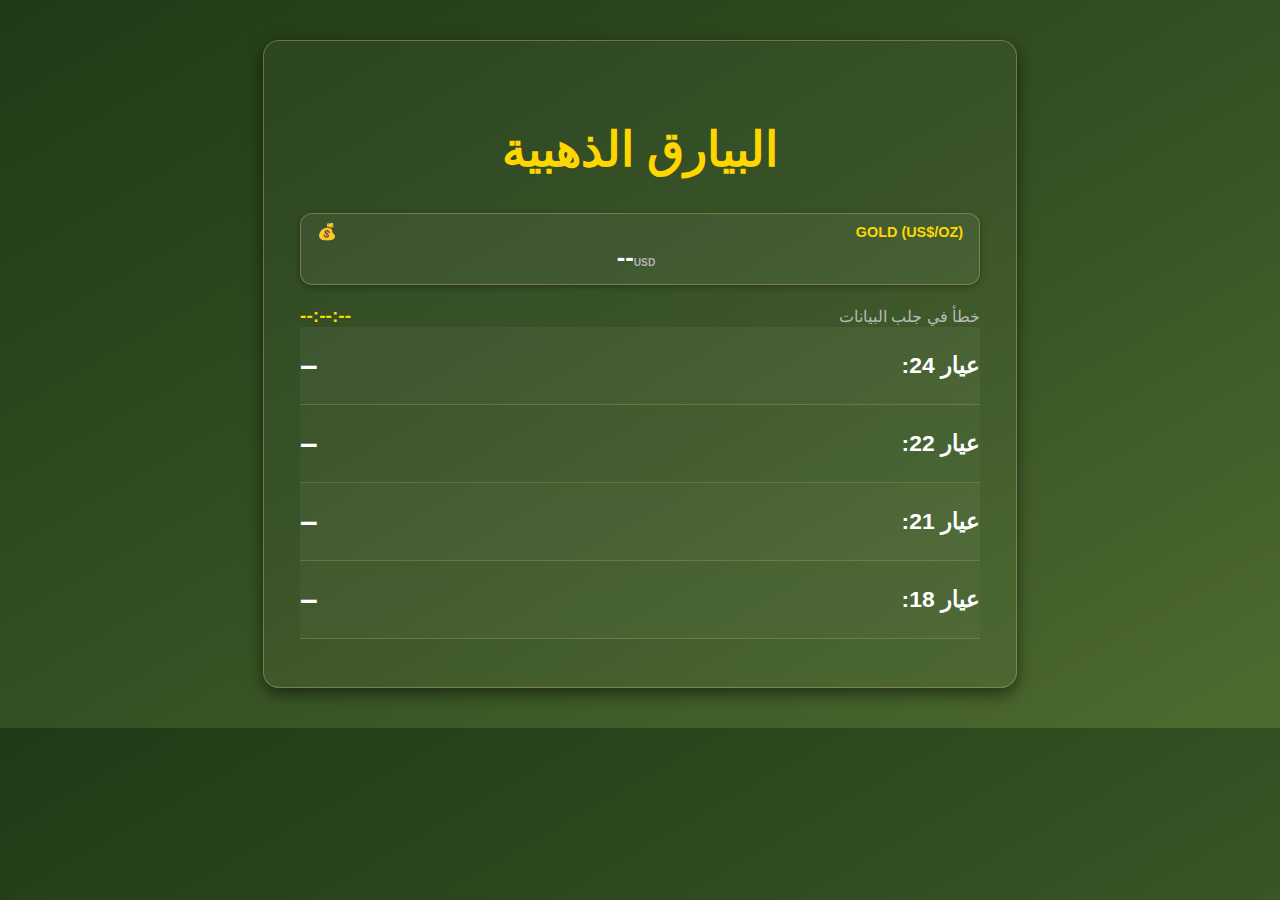
<file: index 14.html>
<!DOCTYPE html>
<html lang="ar" dir="rtl">
<head>
<meta charset="UTF-8">
<title>البيارق الذهبية - أسعار الذهب المباشرة في الكويت</title>
<style>
    /* تصميم أنيق بألوان داكنة وذهبية */
    body {
        font-family: 'Segoe UI', Tahoma, sans-serif;
        /* خلفية زيتية متدرجة تعطي إحساسًا بالفخامة باللون الأخضر الزيتوني */
        background: linear-gradient(to bottom right, #1f3a17, #344f22, #4e6b2f);
        margin: 0;
        padding: 40px 20px;
        color: #ffffff;
    }
    h1 {
        text-align: center;
        color: #ffd700;
        margin-bottom: 36px;
        font-size: 3em;
        font-weight: 800;
        letter-spacing: 2px;
    }
    .container {
        max-width: 680px;
        margin: 0 auto;
        background: rgba(255, 255, 255, 0.03);
        padding: 48px 36px;
        border-radius: 16px;
        border: 1px solid rgba(210, 184, 99, 0.4);
        box-shadow: 0 6px 16px rgba(0,0,0,0.5);
    }
    .price-row {
        display: flex;
        justify-content: space-between;
        align-items: center;
        padding: 20px 0;
        border-bottom: 1px solid rgba(210,184,99,0.25);
        font-size: 1.1em;
    }
    /* تمييز الصفوف المتناوبة لزيادة وضوح الجدول */
    .price-row:nth-child(odd) {
        background: rgba(255, 255, 255, 0.03);
    }
    .price-row:nth-child(even) {
        background: rgba(255, 255, 255, 0.05);
    }
    .price-row:last-child {
        border-bottom: none;
    }
    .label {
        font-weight: 700;
        color: #ffffff;
        font-size: 1.3em;
    }
    .value {
        font-size: 1.8em;
        color: #ffffff;
        font-weight: 800;
    }

    /* صف المعلومات في أسفل الجدول يشمل آخر تحديث والساعة الحالية */
    .info-row {
        display: flex;
        justify-content: space-between;
        align-items: center;
        margin-top: 20px;
        font-size: 1em;
        color: #b9b9b9;
    }
    /* تحسين مظهر الساعة لتكون أوضح وبارزة قليلاً */
    #currentTime {
        font-weight: bold;
        color: #ffd700;
        font-size: 1.2em;
    }

    /* أخفاء الكتابات السفلية */
    .note {
        display: none;
    }
    a {
        color: #f5c86c;
        text-decoration: underline;
    }

    /* بطاقة مخصصة لعرض سعر الذهب تشبه تصميم TradingView */
    .gold-widget {
        /* اجعل خلفية الودج متناسقة مع ألوان الجدول والخلفية */
        background-color: rgba(255, 255, 255, 0.05);
        border: 1px solid rgba(210, 184, 99, 0.4);
        border-radius: 12px;
        padding: 8px 16px;
        margin: 8px 0;
        color: #ffffff;
        box-shadow: 0 2px 6px rgba(0, 0, 0, 0.3);
    }
    .gold-widget .widget-header {
        display: flex;
        justify-content: space-between;
        align-items: center;
        margin-bottom: 2px;
        color: #ffd700;
        font-weight: 700;
    }
    .gold-widget .widget-header .widget-title {
        font-size: 0.9em;
    }
    .gold-widget .widget-price {
        display: flex;
        justify-content: center;
        align-items: baseline;
        font-size: 1.6em;
        font-weight: 800;
        margin-bottom: 4px;
    }
    .gold-widget .widget-price .currency {
        margin-right: 8px;
        font-size: 0.4em;
        color: #b2b2b2;
        font-weight: 600;
    }
    .gold-widget .widget-change {
        font-size: 0.9em;
        text-align: center;
        display: none;
    }
</style>
</head>
<body>
<div class="container">
    <h1>البيارق الذهبية</h1>
    <!-- ويدج مخصص يعرض سعر الذهب على شكل بطاقة فاخرة -->
    <div class="gold-widget">
        <div class="widget-header">
            <span class="widget-title">GOLD (US$/OZ)</span>
            <span class="widget-icon">&#x1F4B0;</span>
        </div>
        <div class="widget-price">
            <span class="currency">USD</span>
            <span class="price" id="goldPriceUSD">--</span>
        </div>
        <div class="widget-change" id="goldChange">--</div>
    </div>
    <!-- صف المعلومات يضم آخر تحديث في اليسار والساعة الحالية في اليمين -->
    <div class="info-row">
        <span id="updateTime">جاري التحديث...</span>
        <span id="currentTime">--:--:--</span>
    </div>
    <!-- تم إزالة صف الأونصة بناءً على طلب المستخدم -->
    <div class="price-row"><span class="label">عيار 24:</span><span class="value" id="gram24">–</span></div>
    <div class="price-row"><span class="label">عيار 22:</span><span class="value" id="gram22">–</span></div>
    <div class="price-row"><span class="label">عيار 21:</span><span class="value" id="gram21">–</span></div>
    <div class="price-row"><span class="label">عيار 18:</span><span class="value" id="gram18">–</span></div>
    <div class="note">
        <p>تعتمد هذه الصفحة على بيانات الأسعار اللحظية من بورصة Swissquote عبر واجهة الويب العامة وبيانات سعر الصرف من <a href="https://www.exchangerate-api.com/" target="_blank">ExchangeRate-API</a>. يتم تحديث البيانات كل ثانية بشكل آلي بدون تدخل المستخدم. يتم تحويل السعر إلى الغرام باستخدام معيار أن الأونصة الترويسية تساوي 31.1034768 غرام وفقًا لوزارة الخزانة الأمريكية【781259125788291†L114-L116】، كما يتم حساب نقاوة العيارات استنادًا إلى أن القيراط الواحد يساوي جزءًا واحدًا من أصل 24 جزءًا من الذهب الخالص【109621643765384†L772-L783】.</p>
    </div>
</div>
<script>
const goldUrl = 'https://corsproxy.io/?https://forex-data-feed.swissquote.com/public-quotes/bboquotes/instrument/XAU/USD';
const ratesUrl = 'https://corsproxy.io/?https://open.er-api.com/v6/latest';

// متغير لتتبع آخر سعر بالدولار من أجل حساب التغيير
let prevGoldUSD = null;

// تحويل العيارات
function calculateCaratPrice(baseGramPrice, carat) {
    return baseGramPrice * (carat / 24);
}

async function fetchGoldPriceUSD() {
    const response = await fetch(goldUrl);
    const data = await response.json();
    // استخراج متوسط السعر بين العرض والطلب لجميع مصادر الأسعار
    let total = 0;
    let count = 0;
    data.forEach(item => {
        item.spreadProfilePrices.forEach(sp => {
            total += (sp.bid + sp.ask) / 2;
            count++;
        });
    });
    const averagePrice = total / count;
    return averagePrice;
}

async function fetchUSDtoKWD() {
    const response = await fetch(ratesUrl);
    const data = await response.json();
    const kwdRate = data.rates.KWD;
    return kwdRate;
}

async function updatePrices() {
    try {
        const [goldUSD, kwdRate] = await Promise.all([fetchGoldPriceUSD(), fetchUSDtoKWD()]);
        // تحويل السعر إلى دينار كويتي
        const goldKWD = goldUSD * kwdRate;
        // تحويل الأونصة إلى الغرام (أونصة ترويسية = 31.1034768 غرام)
        const pricePerGramUSD = goldUSD / 31.1034768;
        const pricePerGramKWD = goldKWD / 31.1034768;
        // حساب أسعار العيارات
        const price24 = calculateCaratPrice(pricePerGramKWD, 24);
        const price22 = calculateCaratPrice(pricePerGramKWD, 22);
        const price21 = calculateCaratPrice(pricePerGramKWD, 21);
        const price18 = calculateCaratPrice(pricePerGramKWD, 18);
        // إضافة 50 فلس (0.05 د.ك) لكل غرام
        const adjusted24 = price24 + 0.05;
        const adjusted22 = price22 + 0.05;
        const adjusted21 = price21 + 0.05;
        const adjusted18 = price18 + 0.05;
        // تحديث الصفحة
        // لم يعد هناك عنصر للأونصة بعد إزالة الجدول، لذا لا يتم تحديثه
        document.getElementById('gram24').textContent = adjusted24.toFixed(3) + ' د.ك';
        document.getElementById('gram22').textContent = adjusted22.toFixed(3) + ' د.ك';
        document.getElementById('gram21').textContent = adjusted21.toFixed(3) + ' د.ك';
        document.getElementById('gram18').textContent = adjusted18.toFixed(3) + ' د.ك';
        const now = new Date();
        // تحديث نص آخر تحديث والساعة الحالية في الصف السفلي
        document.getElementById('updateTime').textContent = 'آخر تحديث: ' + now.toLocaleTimeString('ar-KW');
        document.getElementById('currentTime').textContent = now.toLocaleTimeString('ar-KW');

        // تحديث الودج المخصص لعرض سعر الذهب بالدولار والفارق
        const priceEl = document.getElementById('goldPriceUSD');
        const changeEl = document.getElementById('goldChange');
        if (priceEl && changeEl) {
            priceEl.textContent = goldUSD.toFixed(3);
            if (prevGoldUSD !== null) {
                const diff = goldUSD - prevGoldUSD;
                const diffPerc = (diff / prevGoldUSD) * 100;
                const sign = diff >= 0 ? '+' : '';
                // إظهار الفرق بالنسبة المئوية والقيمة
                changeEl.textContent = sign + diffPerc.toFixed(2) + '% ' + sign + diff.toFixed(2);
                changeEl.style.color = diff >= 0 ? '#34c759' : '#ff3b30';
            } else {
                changeEl.textContent = '--';
                changeEl.style.color = '#ffffff';
            }
            prevGoldUSD = goldUSD;
        }
    } catch (error) {
        document.getElementById('updateTime').textContent = 'خطأ في جلب البيانات';
        console.error('حدث خطأ أثناء جلب بيانات الأسعار:', error);
    }
}

// التحديث كل ثانية
updatePrices();
setInterval(updatePrices, 1000);
</script>

</body>
</html>
</file>
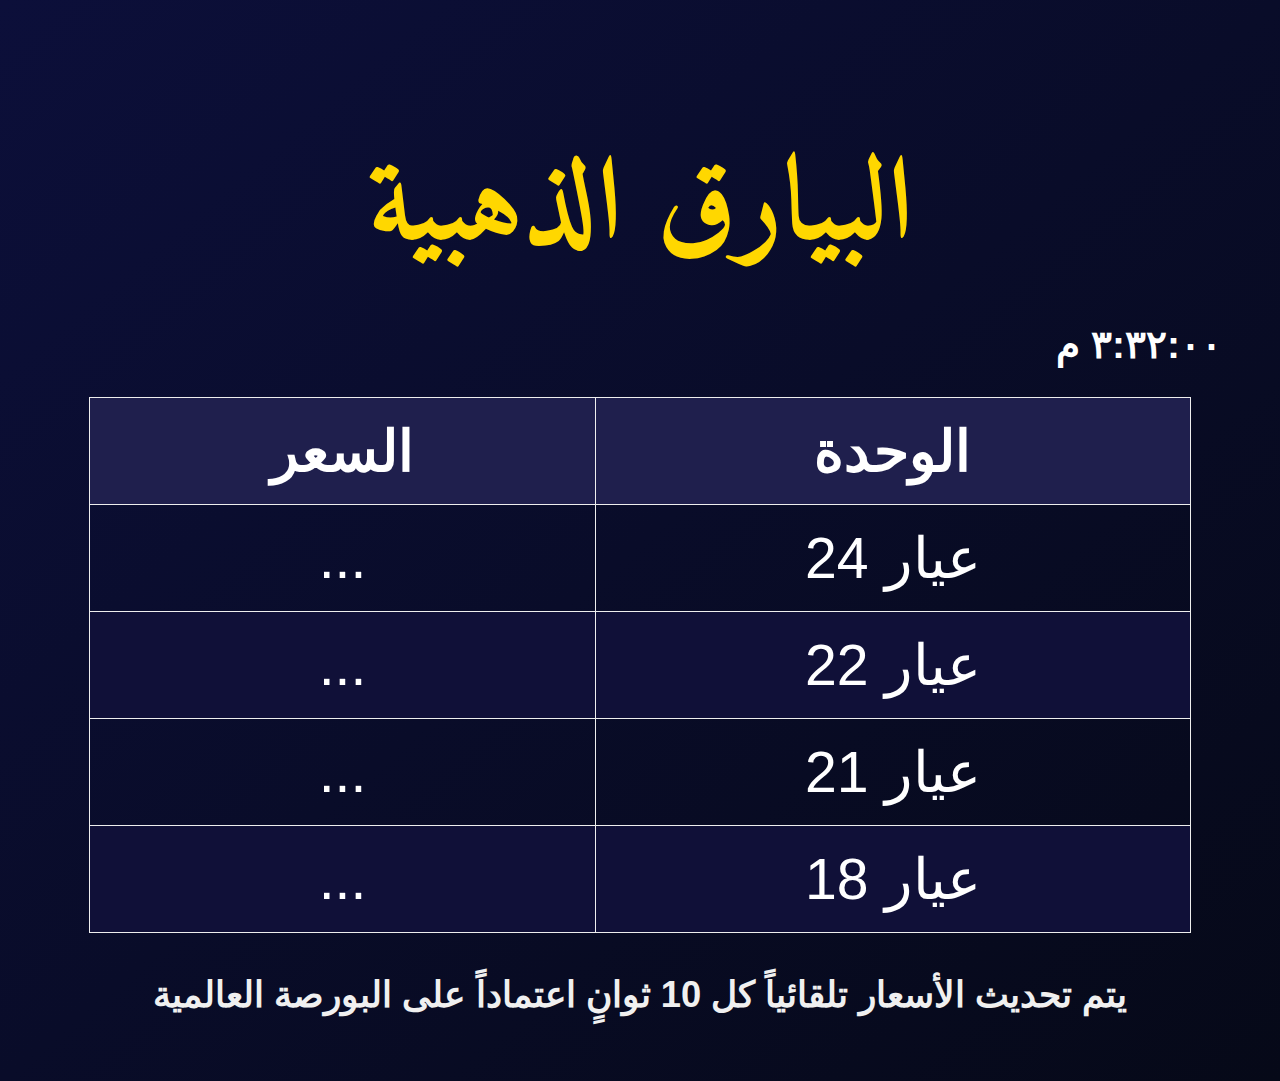
<file: index 2.html>
<!DOCTYPE html>
<html lang="ar" dir="rtl">
<head>
    <meta charset="UTF-8">
    <meta http-equiv="refresh" content="60">
    <meta name="viewport" content="width=device-width, initial-scale=1.0">
    <title>البيارق الذهبية</title>
    <link href="https://fonts.googleapis.com/css2?family=Amiri&display=swap" rel="stylesheet">
    <style>
        body {
            background: linear-gradient(to bottom right, #0c0f3a, #060918);
            color: white;
            font-family: 'Cairo', sans-serif;
            text-align: center;
            padding: 20px;
            font-size: 26px;
        }
        h1 {
            font-family: 'Amiri', serif;
            font-size: 4.5em;
            margin-bottom: 10px;
            color: gold;
            font-weight: bold;
            letter-spacing: 2px;
        }
        .top-bar {
            display: flex;
            justify-content: space-between;
            align-items: center;
            font-size: 1.5em;
            margin: 10px 30px;
        }
        .top-bar div {
            font-weight: bold;
        }
        table {
            width: 90%;
            margin: auto;
            border-collapse: collapse;
            margin-top: 30px;
            font-size: 2.2em;
        }
        th, td {
            padding: 20px;
            border: 1px solid #eee;
        }
        th {
            background-color: #1f1f4d;
        }
        tr:nth-child(even) {
            background-color: #101038;
        }
        tr:hover {
            background-color: #2d2d6b;
        }
        .note {
            margin-top: 40px;
            font-size: 1.4em;
            color: #f0f0f0;
            font-weight: bold;
        }
    </style>
</head>
<body>
    <h1>البيارق الذهبية</h1>
    <div class="top-bar">
        <div id="clock">--:--:--</div>
        <div id="ounce" style="color: gold;"></div>
    </div>
    <table id="goldTable">
        <thead>
            <tr>
                <th>الوحدة</th>
                <th>السعر</th>
            </tr>
        </thead>
        <tbody>
            <tr><td>عيار 24</td><td id="k24">...</td></tr>
            <tr><td>عيار 22</td><td id="k22">...</td></tr>
            <tr><td>عيار 21</td><td id="k21">...</td></tr>
            <tr><td>عيار 18</td><td id="k18">...</td></tr>
        </tbody>
    </table>
    <p class="note">يتم تحديث الأسعار تلقائياً كل 10 ثوانٍ اعتماداً على البورصة العالمية</p>
    <script>
        function updateClock() {
            const now = new Date();
            const timeStr = now.toLocaleTimeString('ar-EG');
            document.getElementById("clock").textContent = timeStr;
        }

        async function updateGoldPrices() {
            try {
                const response = await fetch("https://api.exchangerate.host/convert?from=XAU&to=USD");
                const data = await response.json();

                const ounceUSD = data.result;
                document.getElementById("ounce").textContent = ounceUSD.toFixed(2) + " $";

                const usdToKWD = await fetch("https://api.exchangerate.host/convert?from=USD&to=KWD")
                    .then(res => res.json());

                const usdToKwdRate = usdToKWD.result;
                const ounceKWD = ounceUSD * usdToKwdRate;

                const gram24 = ounceKWD / 31.1035 + 0.050;
                const gram22 = gram24 * 0.9167 + 0.050;
                const gram21 = gram24 * 0.875 + 0.050;
                const gram18 = gram24 * 0.75 + 0.050;

                document.getElementById("k24").textContent = gram24.toFixed(3) + " د.ك";
                document.getElementById("k22").textContent = gram22.toFixed(3) + " د.ك";
                document.getElementById("k21").textContent = gram21.toFixed(3) + " د.ك";
                document.getElementById("k18").textContent = gram18.toFixed(3) + " د.ك";
            } catch (error) {
                console.error("خطأ في جلب الأسعار:", error);
            }
        }

        updateClock();
        updateGoldPrices();
        setInterval(updateClock, 1000);
        setInterval(updateGoldPrices, 10000);
    </script>
</body>
</html>
</file>
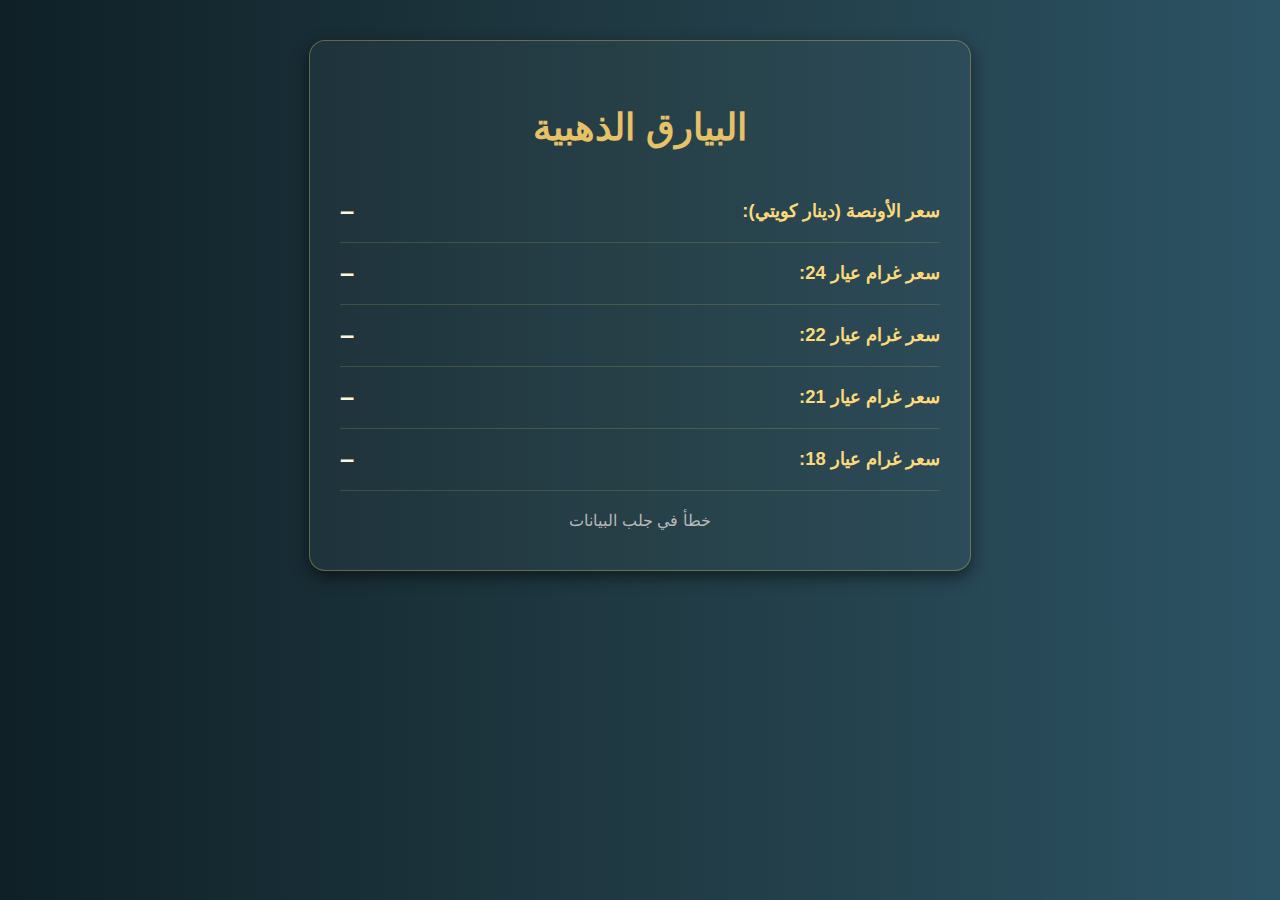
<file: index.htmil.html>
<!DOCTYPE html>
<html lang="ar" dir="rtl">
<head>
<meta charset="UTF-8">
<title>البيارق الذهبية - أسعار الذهب المباشرة في الكويت</title>
<style>
    /* تصميم أنيق بألوان داكنة وذهبية */
    body {
        font-family: 'Segoe UI', Tahoma, sans-serif;
        background: linear-gradient(to right, #0f2027, #203a43, #2c5364);
        margin: 0;
        padding: 40px 20px;
        color: #f5f5f5;
    }
    h1 {
        text-align: center;
        color: #e7c167;
        margin-bottom: 32px;
        font-size: 2.3em;
        font-weight: 700;
        letter-spacing: 1.5px;
    }
    .container {
        max-width: 600px;
        margin: 0 auto;
        background: rgba(255, 255, 255, 0.03);
        padding: 40px 30px;
        border-radius: 16px;
        border: 1px solid rgba(210, 184, 99, 0.4);
        box-shadow: 0 6px 16px rgba(0,0,0,0.5);
    }
    .price-row {
        display: flex;
        justify-content: space-between;
        align-items: center;
        padding: 16px 0;
        border-bottom: 1px solid rgba(210,184,99,0.2);
    }
    .price-row:last-child {
        border-bottom: none;
    }
    .label {
        font-weight: 600;
        color: #fcd97b;
        font-size: 1.15em;
    }
    .value {
        font-size: 1.6em;
        color: #fff5d7;
        font-weight: 600;
    }
    .update-time {
        text-align: center;
        margin-top: 20px;
        font-size: 1em;
        color: #b9b9b9;
    }

    /* أخفاء الكتابات السفلية */
    .note {
        display: none;
    }
    a {
        color: #f5c86c;
        text-decoration: underline;
    }
</style>
</head>
<body>
<div class="container">
    <h1>البيارق الذهبية</h1>
    <div class="price-row"><span class="label">سعر الأونصة (دينار كويتي):</span><span class="value" id="ounceKWD">–</span></div>
    <div class="price-row"><span class="label">سعر غرام عيار 24:</span><span class="value" id="gram24">–</span></div>
    <div class="price-row"><span class="label">سعر غرام عيار 22:</span><span class="value" id="gram22">–</span></div>
    <div class="price-row"><span class="label">سعر غرام عيار 21:</span><span class="value" id="gram21">–</span></div>
    <div class="price-row"><span class="label">سعر غرام عيار 18:</span><span class="value" id="gram18">–</span></div>
    <div class="update-time" id="updateTime">جاري التحديث...</div>
    <div class="note">
        <p>تعتمد هذه الصفحة على بيانات الأسعار اللحظية من بورصة Swissquote عبر واجهة الويب العامة وبيانات سعر الصرف من <a href="https://www.exchangerate-api.com/" target="_blank">ExchangeRate-API</a>. يتم تحديث البيانات كل ثانية بشكل آلي بدون تدخل المستخدم. يتم تحويل السعر إلى الغرام باستخدام معيار أن الأونصة الترويسية تساوي 31.1034768 غرام وفقًا لوزارة الخزانة الأمريكية【781259125788291†L114-L116】، كما يتم حساب نقاوة العيارات استنادًا إلى أن القيراط الواحد يساوي جزءًا واحدًا من أصل 24 جزءًا من الذهب الخالص【109621643765384†L772-L783】.</p>
    </div>
</div>
<script>
const goldUrl = 'https://corsproxy.io/?https://forex-data-feed.swissquote.com/public-quotes/bboquotes/instrument/XAU/USD';
const ratesUrl = 'https://corsproxy.io/?https://open.er-api.com/v6/latest';

// تحويل العيارات
function calculateCaratPrice(baseGramPrice, carat) {
    return baseGramPrice * (carat / 24);
}

async function fetchGoldPriceUSD() {
    const response = await fetch(goldUrl);
    const data = await response.json();
    // استخراج متوسط السعر بين العرض والطلب لجميع مصادر الأسعار
    let total = 0;
    let count = 0;
    data.forEach(item => {
        item.spreadProfilePrices.forEach(sp => {
            total += (sp.bid + sp.ask) / 2;
            count++;
        });
    });
    const averagePrice = total / count;
    return averagePrice;
}

async function fetchUSDtoKWD() {
    const response = await fetch(ratesUrl);
    const data = await response.json();
    const kwdRate = data.rates.KWD;
    return kwdRate;
}

async function updatePrices() {
    try {
        const [goldUSD, kwdRate] = await Promise.all([fetchGoldPriceUSD(), fetchUSDtoKWD()]);
        // تحويل السعر إلى دينار كويتي
        const goldKWD = goldUSD * kwdRate;
        // تحويل الأونصة إلى الغرام (أونصة ترويسية = 31.1034768 غرام)
        const pricePerGramUSD = goldUSD / 31.1034768;
        const pricePerGramKWD = goldKWD / 31.1034768;
        // حساب أسعار العيارات
        const price24 = calculateCaratPrice(pricePerGramKWD, 24);
        const price22 = calculateCaratPrice(pricePerGramKWD, 22);
        const price21 = calculateCaratPrice(pricePerGramKWD, 21);
        const price18 = calculateCaratPrice(pricePerGramKWD, 18);
        // إضافة 50 فلس (0.05 د.ك) لكل غرام
        const adjusted24 = price24 + 0.05;
        const adjusted22 = price22 + 0.05;
        const adjusted21 = price21 + 0.05;
        const adjusted18 = price18 + 0.05;
        // تحديث الصفحة
        document.getElementById('ounceKWD').textContent = goldKWD.toFixed(3) + ' د.ك';
        document.getElementById('gram24').textContent = adjusted24.toFixed(3) + ' د.ك';
        document.getElementById('gram22').textContent = adjusted22.toFixed(3) + ' د.ك';
        document.getElementById('gram21').textContent = adjusted21.toFixed(3) + ' د.ك';
        document.getElementById('gram18').textContent = adjusted18.toFixed(3) + ' د.ك';
        const now = new Date();
        document.getElementById('updateTime').textContent = 'آخر تحديث: ' + now.toLocaleTimeString('ar-KW');
    } catch (error) {
        document.getElementById('updateTime').textContent = 'خطأ في جلب البيانات';
        console.error('حدث خطأ أثناء جلب بيانات الأسعار:', error);
    }
}

// التحديث كل ثانية
updatePrices();
setInterval(updatePrices, 1000);
</script>
</body>
</html>
</file>
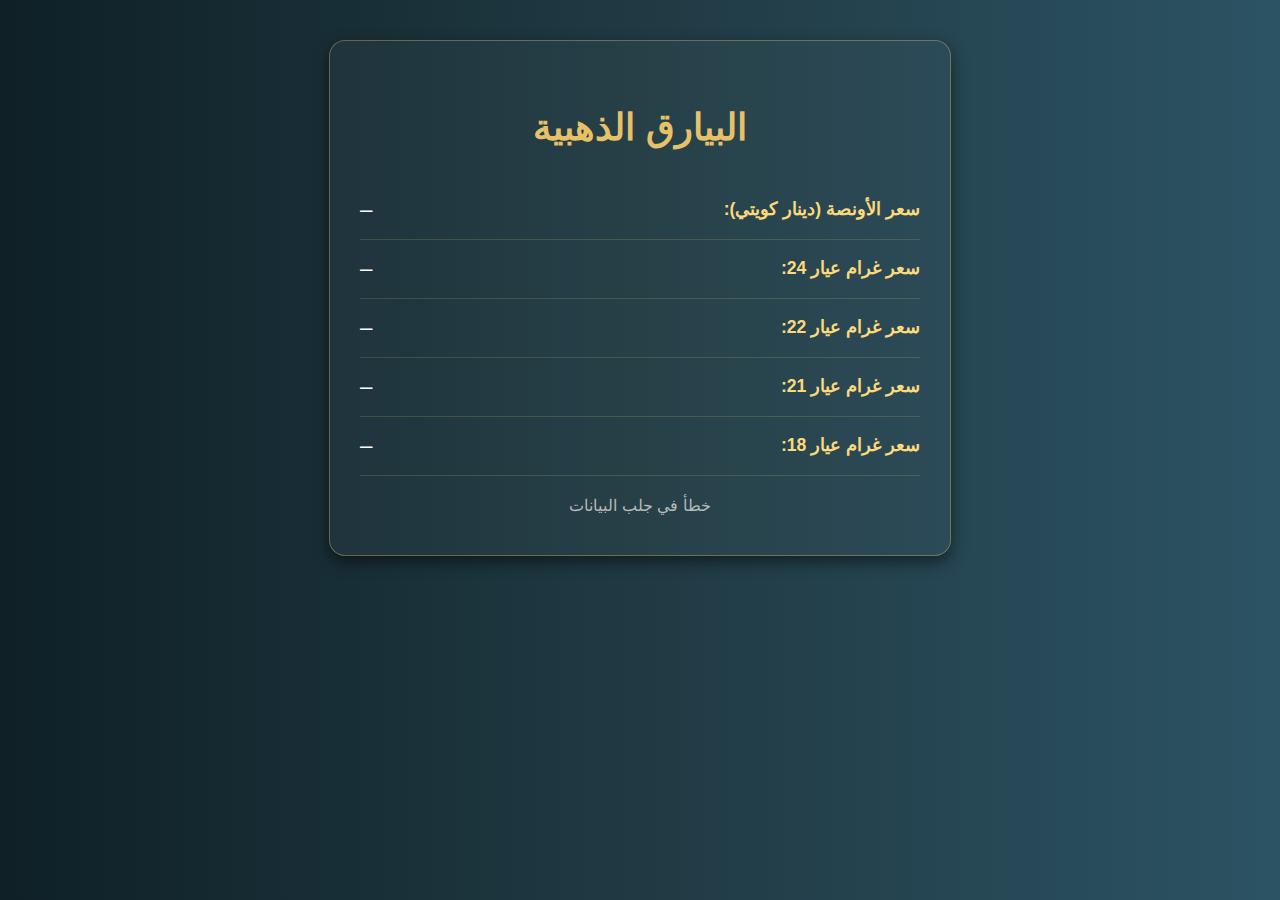
<file: index.html.html>
<!DOCTYPE html>
<html lang="ar" dir="rtl">
<head>
<meta charset="UTF-8">
<title>أسعار الذهب المباشرة في الكويت</title>
<style>
    /* تصميم أنيق بألوان داكنة وذهبية */
    body {
        font-family: 'Segoe UI', Tahoma, sans-serif;
        background: linear-gradient(to right, #0f2027, #203a43, #2c5364);
        margin: 0;
        padding: 40px 20px;
        color: #f5f5f5;
    }
    h1 {
        text-align: center;
        color: #e7c167;
        margin-bottom: 32px;
        font-size: 2.3em;
        font-weight: 700;
        letter-spacing: 1.5px;
    }
    .container {
        max-width: 560px;
        margin: 0 auto;
        background: rgba(255, 255, 255, 0.03);
        padding: 40px 30px;
        border-radius: 16px;
        border: 1px solid rgba(210, 184, 99, 0.4);
        box-shadow: 0 6px 16px rgba(0,0,0,0.5);
    }
    .price-row {
        display: flex;
        justify-content: space-between;
        align-items: center;
        padding: 16px 0;
        border-bottom: 1px solid rgba(210,184,99,0.2);
    }
    .price-row:last-child {
        border-bottom: none;
    }
    .label {
        font-weight: 600;
        color: #fcd97b;
        font-size: 1.1em;
    }
    .value {
        font-size: 1.4em;
        color: #ffffff;
        font-weight: 500;
    }
    .update-time {
        text-align: center;
        margin-top: 20px;
        font-size: 1em;
        color: #b9b9b9;
    }

    /* أخفاء الكتابات السفلية */
    .note {
        display: none;
    }
    a {
        color: #f5c86c;
        text-decoration: underline;
    }
</style>
</head>
<body>
<div class="container">
    <h1>البيارق الذهبية</h1>
    <div class="price-row"><span class="label">سعر الأونصة (دينار كويتي):</span><span class="value" id="ounceKWD">–</span></div>
    <div class="price-row"><span class="label">سعر غرام عيار 24:</span><span class="value" id="gram24">–</span></div>
    <div class="price-row"><span class="label">سعر غرام عيار 22:</span><span class="value" id="gram22">–</span></div>
    <div class="price-row"><span class="label">سعر غرام عيار 21:</span><span class="value" id="gram21">–</span></div>
    <div class="price-row"><span class="label">سعر غرام عيار 18:</span><span class="value" id="gram18">–</span></div>
    <div class="update-time" id="updateTime">جاري التحديث...</div>
    <div class="note">
        <p>تعتمد هذه الصفحة على بيانات الأسعار اللحظية من بورصة Swissquote عبر واجهة الويب العامة وبيانات سعر الصرف من <a href="https://www.exchangerate-api.com/" target="_blank">ExchangeRate-API</a>. يتم تحديث البيانات كل ثانية بشكل آلي بدون تدخل المستخدم. يتم تحويل السعر إلى الغرام باستخدام معيار أن الأونصة الترويسية تساوي 31.1034768 غرام وفقًا لوزارة الخزانة الأمريكية【781259125788291†L114-L116】، كما يتم حساب نقاوة العيارات استنادًا إلى أن القيراط الواحد يساوي جزءًا واحدًا من أصل 24 جزءًا من الذهب الخالص【109621643765384†L772-L783】.</p>
    </div>
</div>
<script>
const goldUrl = 'https://corsproxy.io/?https://forex-data-feed.swissquote.com/public-quotes/bboquotes/instrument/XAU/USD';
const ratesUrl = 'https://corsproxy.io/?https://open.er-api.com/v6/latest';

// تحويل العيارات
function calculateCaratPrice(baseGramPrice, carat) {
    return baseGramPrice * (carat / 24);
}

async function fetchGoldPriceUSD() {
    const response = await fetch(goldUrl);
    const data = await response.json();
    // استخراج متوسط السعر بين العرض والطلب لجميع مصادر الأسعار
    let total = 0;
    let count = 0;
    data.forEach(item => {
        item.spreadProfilePrices.forEach(sp => {
            total += (sp.bid + sp.ask) / 2;
            count++;
        });
    });
    const averagePrice = total / count;
    return averagePrice;
}

async function fetchUSDtoKWD() {
    const response = await fetch(ratesUrl);
    const data = await response.json();
    const kwdRate = data.rates.KWD;
    return kwdRate;
}

async function updatePrices() {
    try {
        const [goldUSD, kwdRate] = await Promise.all([fetchGoldPriceUSD(), fetchUSDtoKWD()]);
        // تحويل السعر إلى دينار كويتي
        const goldKWD = goldUSD * kwdRate;
        // تحويل الأونصة إلى الغرام (أونصة ترويسية = 31.1034768 غرام)
        const pricePerGramUSD = goldUSD / 31.1034768;
        const pricePerGramKWD = goldKWD / 31.1034768;
        // حساب أسعار العيارات
        const price24 = calculateCaratPrice(pricePerGramKWD, 24);
        const price22 = calculateCaratPrice(pricePerGramKWD, 22);
        const price21 = calculateCaratPrice(pricePerGramKWD, 21);
        const price18 = calculateCaratPrice(pricePerGramKWD, 18);
        // تحديث الصفحة
        document.getElementById('ounceKWD').textContent = goldKWD.toFixed(3) + ' د.ك';
        document.getElementById('gram24').textContent = price24.toFixed(3) + ' د.ك';
        document.getElementById('gram22').textContent = price22.toFixed(3) + ' د.ك';
        document.getElementById('gram21').textContent = price21.toFixed(3) + ' د.ك';
        document.getElementById('gram18').textContent = price18.toFixed(3) + ' د.ك';
        const now = new Date();
        document.getElementById('updateTime').textContent = 'آخر تحديث: ' + now.toLocaleTimeString('ar-KW');
    } catch (error) {
        document.getElementById('updateTime').textContent = 'خطأ في جلب البيانات';
        console.error('حدث خطأ أثناء جلب بيانات الأسعار:', error);
    }
}

// التحديث كل ثانية
updatePrices();
setInterval(updatePrices, 1000);
</script>
</body>
</html>
</file>
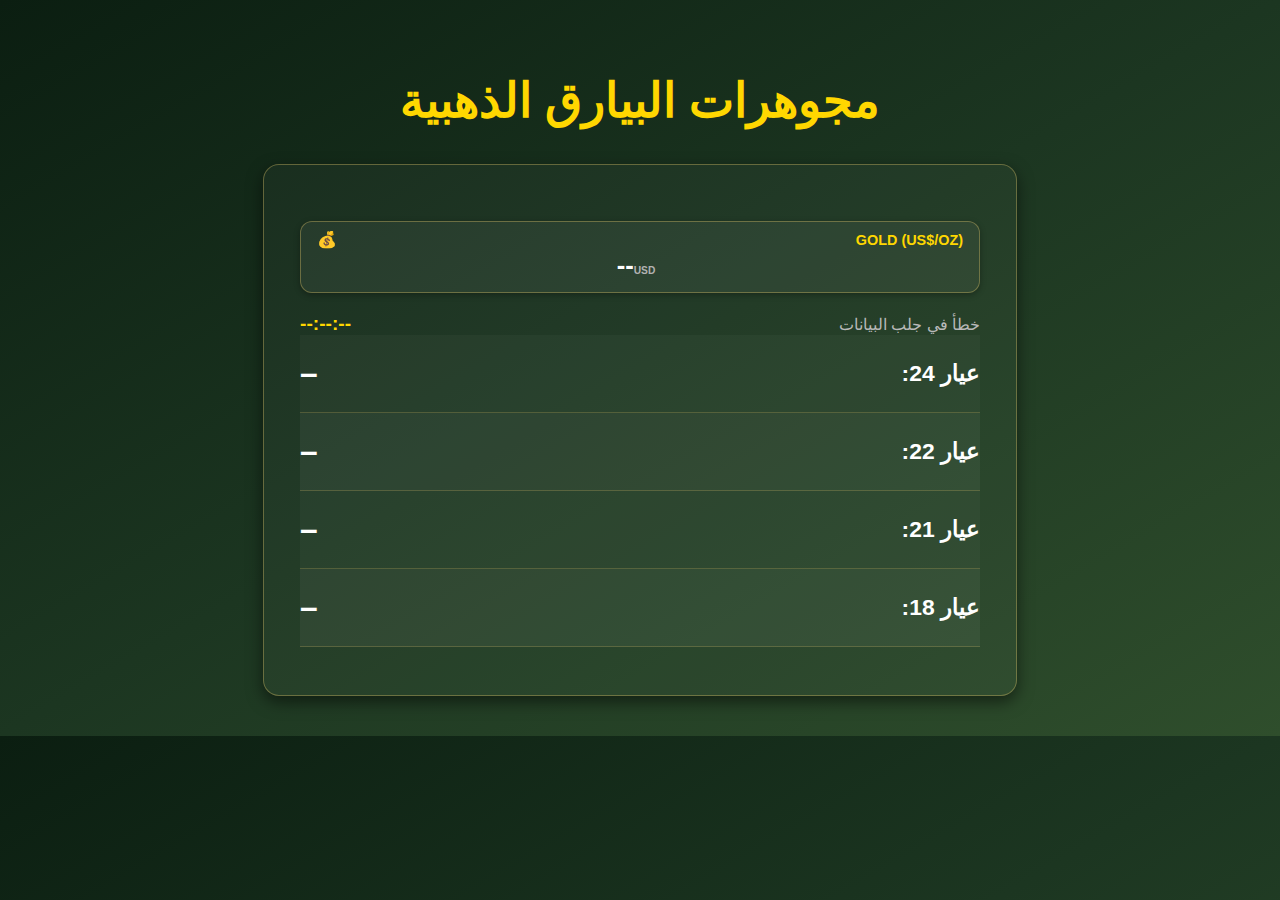
<file: index_0.037_darker_styled_title_fixed.html>
<!DOCTYPE html>
<html lang="ar" dir="rtl">
<head>
<meta charset="UTF-8">
<title> - أسعار الذهب المباشرة في الكويت</title>
<style>
    /* تصميم أنيق بألوان داكنة وذهبية */
    body {
        font-family: 'Segoe UI', Tahoma, sans-serif;
        /* خلفية زيتية غامقة بتدرجات خضراء داكنة لزيادة الفخامة */
        background: linear-gradient(to bottom right, #0b1e11, #1c3621, #2f4e2c);
        margin: 0;
        padding: 40px 20px;
        color: #ffffff;
    }
    h1 {
        text-align: center;
        color: #ffd700;
        margin-bottom: 36px;
        font-size: 3em;
        font-weight: 800;
        letter-spacing: 2px;
    }
    .container {
        max-width: 680px;
        margin: 0 auto;
        background: rgba(255, 255, 255, 0.03);
        padding: 48px 36px;
        border-radius: 16px;
        border: 1px solid rgba(210, 184, 99, 0.4);
        box-shadow: 0 6px 16px rgba(0,0,0,0.5);
    }
    .price-row {
        display: flex;
        justify-content: space-between;
        align-items: center;
        padding: 20px 0;
        border-bottom: 1px solid rgba(210,184,99,0.25);
        font-size: 1.1em;
    }
    /* تمييز الصفوف المتناوبة لزيادة وضوح الجدول */
    .price-row:nth-child(odd) {
        background: rgba(255, 255, 255, 0.03);
    }
    .price-row:nth-child(even) {
        background: rgba(255, 255, 255, 0.05);
    }
    .price-row:last-child {
        border-bottom: none;
    }
    .label {
        font-weight: 700;
        color: #ffffff;
        font-size: 1.3em;
    }
    .value {
        font-size: 1.8em;
        color: #ffffff;
        font-weight: 800;
    }

    /* صف المعلومات في أسفل الجدول يشمل آخر تحديث والساعة الحالية */
    .info-row {
        display: flex;
        justify-content: space-between;
        align-items: center;
        margin-top: 20px;
        font-size: 1em;
        color: #b9b9b9;
    }
    /* تحسين مظهر الساعة لتكون أوضح وبارزة قليلاً */
    #currentTime {
        font-weight: bold;
        color: #ffd700;
        font-size: 1.2em;
    }

    /* أخفاء الكتابات السفلية */
    .note {
        display: none;
    }
    a {
        color: #f5c86c;
        text-decoration: underline;
    }

    /* بطاقة مخصصة لعرض سعر الذهب تشبه تصميم TradingView */
    .gold-widget {
        /* اجعل خلفية الودج متناسقة مع ألوان الجدول والخلفية */
        background-color: rgba(255, 255, 255, 0.05);
        border: 1px solid rgba(210, 184, 99, 0.4);
        border-radius: 12px;
        padding: 8px 16px;
        margin: 8px 0;
        color: #ffffff;
        box-shadow: 0 2px 6px rgba(0, 0, 0, 0.3);
    }
    .gold-widget .widget-header {
        display: flex;
        justify-content: space-between;
        align-items: center;
        margin-bottom: 2px;
        color: #ffd700;
        font-weight: 700;
    }
    .gold-widget .widget-header .widget-title {
        font-size: 0.9em;
    }
    .gold-widget .widget-price {
        display: flex;
        justify-content: center;
        align-items: baseline;
        font-size: 1.6em;
        font-weight: 800;
        margin-bottom: 4px;
    }
    .gold-widget .widget-price .currency {
        margin-right: 8px;
        font-size: 0.4em;
        color: #b2b2b2;
        font-weight: 600;
    }
    .gold-widget .widget-change {
        font-size: 0.9em;
        text-align: center;
        display: none;
    }
</style>

<style>
  .gold-table {
    border: 2px solid gold;
    border-radius: 10px;
    box-shadow: 0 0 15px rgba(255, 215, 0, 0.3);
    overflow: hidden;
  }

  .gold-table td {
    text-shadow: 1px 1px 2px rgba(255, 255, 255, 0.2);
    font-weight: bold;
  }

  .gold-table th {
    background-color: #2e402e;
    color: gold;
    padding: 10px;
    font-size: 1.2em;
  }
</style>

</head>
<body>

<div style="text-align: center; margin-top: 20px; margin-bottom: 10px;">
  <h1 style="font-size: 3em; font-weight: bold; color: gold; font-family: 'Arial Black', sans-serif;">
    مجوهرات البيارق الذهبية
  </h1>
</div>

<div class="container">
    
    <!-- ويدج مخصص يعرض سعر الذهب على شكل بطاقة فاخرة -->
    <div class="gold-widget">
        <div class="widget-header">
            <span class="widget-title">GOLD (US$/OZ)</span>
            <span class="widget-icon">&#x1F4B0;</span>
        </div>
        <div class="widget-price">
            <span class="currency">USD</span>
            <span class="price" id="goldPriceUSD">--</span>
        </div>
        <div class="widget-change" id="goldChange">--</div>
    </div>
    <!-- صف المعلومات يضم آخر تحديث في اليسار والساعة الحالية في اليمين -->
    <div class="info-row">
        <span id="updateTime">جاري التحديث...</span>
        <span id="currentTime">--:--:--</span>
    </div>
    <!-- تم إزالة صف الأونصة بناءً على طلب المستخدم -->
    <div class="price-row"><span class="label">عيار 24:</span><span class="value" id="gram24">–</span></div>
    <div class="price-row"><span class="label">عيار 22:</span><span class="value" id="gram22">–</span></div>
    <div class="price-row"><span class="label">عيار 21:</span><span class="value" id="gram21">–</span></div>
    <div class="price-row"><span class="label">عيار 18:</span><span class="value" id="gram18">–</span></div>
    <div class="note">
        <p>تعتمد هذه الصفحة على بيانات الأسعار اللحظية من بورصة Swissquote عبر واجهة الويب العامة وبيانات سعر الصرف من <a href="https://www.exchangerate-api.com/" target="_blank">ExchangeRate-API</a>. يتم تحديث البيانات كل ثانية بشكل آلي بدون تدخل المستخدم. يتم تحويل السعر إلى الغرام باستخدام معيار أن الأونصة الترويسية تساوي 31.1034768 غرام وفقًا لوزارة الخزانة الأمريكية【781259125788291†L114-L116】، كما يتم حساب نقاوة العيارات استنادًا إلى أن القيراط الواحد يساوي جزءًا واحدًا من أصل 24 جزءًا من الذهب الخالص【109621643765384†L772-L783】.</p>
    </div>
</div>
<script>
const goldUrl = 'https://corsproxy.io/?https://forex-data-feed.swissquote.com/public-quotes/bboquotes/instrument/XAU/USD';
const ratesUrl = 'https://corsproxy.io/?https://open.er-api.com/v6/latest';

// متغير لتتبع آخر سعر بالدولار من أجل حساب التغيير
let prevGoldUSD = null;

// تحويل العيارات
function calculateCaratPrice(baseGramPrice, carat) {
    return baseGramPrice * (carat / 24);
}

async function fetchGoldPriceUSD() {
    const response = await fetch(goldUrl);
    const data = await response.json();
    // استخراج متوسط السعر بين العرض والطلب لجميع مصادر الأسعار
    let total = 0;
    let count = 0;
    data.forEach(item => {
        item.spreadProfilePrices.forEach(sp => {
            total += (sp.bid + sp.ask) / 2;
            count++;
        });
    });
    const averagePrice = total / count;
    return averagePrice;
}

async function fetchUSDtoKWD() {
    const response = await fetch(ratesUrl);
    const data = await response.json();
    const kwdRate = data.rates.KWD;
    return kwdRate;
}

async function updatePrices() {
    try {
        const [goldUSD, kwdRate] = await Promise.all([fetchGoldPriceUSD(), fetchUSDtoKWD()]);
        // تحويل السعر إلى دينار كويتي
        const goldKWD = goldUSD * kwdRate;
        // تحويل الأونصة إلى الغرام (أونصة ترويسية = 31.1034768 غرام)
        const pricePerGramUSD = goldUSD / 31.1034768;
        const pricePerGramKWD = goldKWD / 31.1034768;
        // حساب أسعار العيارات
        const price24 = calculateCaratPrice(pricePerGramKWD, 24);
        const price22 = calculateCaratPrice(pricePerGramKWD, 22);
        const price21 = calculateCaratPrice(pricePerGramKWD, 21);
        const price18 = calculateCaratPrice(pricePerGramKWD, 18);
        // إضافة 58 فلس (0.058 د.ك) لكل غرام
        const adjusted24 = price24 + 0.037;
        const adjusted22 = price22 + 0.037;
        const adjusted21 = price21 + 0.037;
        const adjusted18 = price18 + 0.037;
        // تحديث الصفحة
        // لم يعد هناك عنصر للأونصة بعد إزالة الجدول، لذا لا يتم تحديثه
        document.getElementById('gram24').textContent = adjusted24.toFixed(3) + ' د.ك';
        document.getElementById('gram22').textContent = adjusted22.toFixed(3) + ' د.ك';
        document.getElementById('gram21').textContent = adjusted21.toFixed(3) + ' د.ك';
        document.getElementById('gram18').textContent = adjusted18.toFixed(3) + ' د.ك';
        const now = new Date();
        // تحديث نص آخر تحديث والساعة الحالية في الصف السفلي
        document.getElementById('updateTime').textContent = 'آخر تحديث: ' + now.toLocaleTimeString('ar-KW');
        document.getElementById('currentTime').textContent = now.toLocaleTimeString('ar-KW');

        // تحديث الودج المخصص لعرض سعر الذهب بالدولار والفارق
        const priceEl = document.getElementById('goldPriceUSD');
        const changeEl = document.getElementById('goldChange');
        if (priceEl && changeEl) {
            priceEl.textContent = goldUSD.toFixed(3);
            if (prevGoldUSD !== null) {
                const diff = goldUSD - prevGoldUSD;
                const diffPerc = (diff / prevGoldUSD) * 100;
                const sign = diff >= 0 ? '+' : '';
                // إظهار الفرق بالنسبة المئوية والقيمة
                changeEl.textContent = sign + diffPerc.toFixed(2) + '% ' + sign + diff.toFixed(2);
                changeEl.style.color = diff >= 0 ? '#34c759' : '#ff3b30';
            } else {
                changeEl.textContent = '--';
                changeEl.style.color = '#ffffff';
            }
            prevGoldUSD = goldUSD;
        }
    } catch (error) {
        document.getElementById('updateTime').textContent = 'خطأ في جلب البيانات';
        console.error('حدث خطأ أثناء جلب بيانات الأسعار:', error);
    }
}

// التحديث كل ثانية
updatePrices();
setInterval(updatePrices, 1000);
</script>

</body>
</html>
</file>
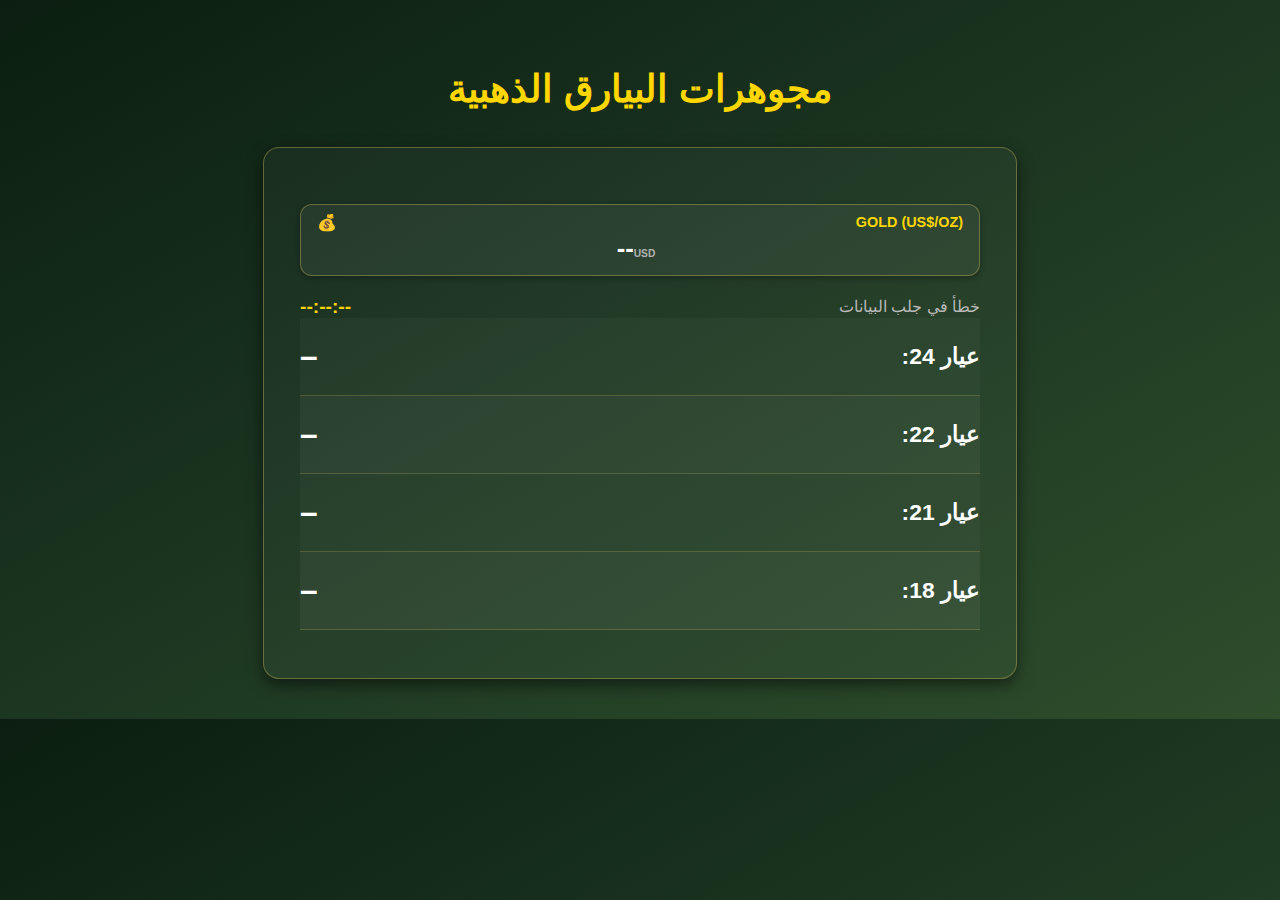
<file: index_0.037_smaller_title_final.html>
<!DOCTYPE html>
<html lang="ar" dir="rtl">
<head>
<meta charset="UTF-8">
<title> - أسعار الذهب المباشرة في الكويت</title>
<style>
    /* تصميم أنيق بألوان داكنة وذهبية */
    body {
        font-family: 'Segoe UI', Tahoma, sans-serif;
        /* خلفية زيتية غامقة بتدرجات خضراء داكنة لزيادة الفخامة */
        background: linear-gradient(to bottom right, #0b1e11, #1c3621, #2f4e2c);
        margin: 0;
        padding: 40px 20px;
        color: #ffffff;
    }
    h1 {
        text-align: center;
        color: #ffd700;
        margin-bottom: 36px;
        font-size: 2.4em;
        font-weight: 800;
        letter-spacing: 2px;
    }
    .container {
        max-width: 680px;
        margin: 0 auto;
        background: rgba(255, 255, 255, 0.03);
        padding: 48px 36px;
        border-radius: 16px;
        border: 1px solid rgba(210, 184, 99, 0.4);
        box-shadow: 0 6px 16px rgba(0,0,0,0.5);
    }
    .price-row {
        display: flex;
        justify-content: space-between;
        align-items: center;
        padding: 20px 0;
        border-bottom: 1px solid rgba(210,184,99,0.25);
        font-size: 1.1em;
    }
    /* تمييز الصفوف المتناوبة لزيادة وضوح الجدول */
    .price-row:nth-child(odd) {
        background: rgba(255, 255, 255, 0.03);
    }
    .price-row:nth-child(even) {
        background: rgba(255, 255, 255, 0.05);
    }
    .price-row:last-child {
        border-bottom: none;
    }
    .label {
        font-weight: 700;
        color: #ffffff;
        font-size: 1.3em;
    }
    .value {
        font-size: 1.8em;
        color: #ffffff;
        font-weight: 800;
    }

    /* صف المعلومات في أسفل الجدول يشمل آخر تحديث والساعة الحالية */
    .info-row {
        display: flex;
        justify-content: space-between;
        align-items: center;
        margin-top: 20px;
        font-size: 1em;
        color: #b9b9b9;
    }
    /* تحسين مظهر الساعة لتكون أوضح وبارزة قليلاً */
    #currentTime {
        font-weight: bold;
        color: #ffd700;
        font-size: 1.2em;
    }

    /* أخفاء الكتابات السفلية */
    .note {
        display: none;
    }
    a {
        color: #f5c86c;
        text-decoration: underline;
    }

    /* بطاقة مخصصة لعرض سعر الذهب تشبه تصميم TradingView */
    .gold-widget {
        /* اجعل خلفية الودج متناسقة مع ألوان الجدول والخلفية */
        background-color: rgba(255, 255, 255, 0.05);
        border: 1px solid rgba(210, 184, 99, 0.4);
        border-radius: 12px;
        padding: 8px 16px;
        margin: 8px 0;
        color: #ffffff;
        box-shadow: 0 2px 6px rgba(0, 0, 0, 0.3);
    }
    .gold-widget .widget-header {
        display: flex;
        justify-content: space-between;
        align-items: center;
        margin-bottom: 2px;
        color: #ffd700;
        font-weight: 700;
    }
    .gold-widget .widget-header .widget-title {
        font-size: 0.9em;
    }
    .gold-widget .widget-price {
        display: flex;
        justify-content: center;
        align-items: baseline;
        font-size: 1.6em;
        font-weight: 800;
        margin-bottom: 4px;
    }
    .gold-widget .widget-price .currency {
        margin-right: 8px;
        font-size: 0.4em;
        color: #b2b2b2;
        font-weight: 600;
    }
    .gold-widget .widget-change {
        font-size: 0.9em;
        text-align: center;
        display: none;
    }
</style>

<style>
  .gold-table {
    border: 2px solid gold;
    border-radius: 10px;
    box-shadow: 0 0 15px rgba(255, 215, 0, 0.3);
    overflow: hidden;
  }

  .gold-table td {
    text-shadow: 1px 1px 2px rgba(255, 255, 255, 0.2);
    font-weight: bold;
  }

  .gold-table th {
    background-color: #2e402e;
    color: gold;
    padding: 10px;
    font-size: 1.2em;
  }
</style>

</head>
<body>

<div style="text-align: center; margin-top: 20px; margin-bottom: 10px;">
  <h1 style="font-size: 2.4em; font-weight: bold; color: gold; font-family: 'Arial Black', sans-serif;">
    مجوهرات البيارق الذهبية
  </h1>
</div>

<div class="container">
    
    <!-- ويدج مخصص يعرض سعر الذهب على شكل بطاقة فاخرة -->
    <div class="gold-widget">
        <div class="widget-header">
            <span class="widget-title">GOLD (US$/OZ)</span>
            <span class="widget-icon">&#x1F4B0;</span>
        </div>
        <div class="widget-price">
            <span class="currency">USD</span>
            <span class="price" id="goldPriceUSD">--</span>
        </div>
        <div class="widget-change" id="goldChange">--</div>
    </div>
    <!-- صف المعلومات يضم آخر تحديث في اليسار والساعة الحالية في اليمين -->
    <div class="info-row">
        <span id="updateTime">جاري التحديث...</span>
        <span id="currentTime">--:--:--</span>
    </div>
    <!-- تم إزالة صف الأونصة بناءً على طلب المستخدم -->
    <div class="price-row"><span class="label">عيار 24:</span><span class="value" id="gram24">–</span></div>
    <div class="price-row"><span class="label">عيار 22:</span><span class="value" id="gram22">–</span></div>
    <div class="price-row"><span class="label">عيار 21:</span><span class="value" id="gram21">–</span></div>
    <div class="price-row"><span class="label">عيار 18:</span><span class="value" id="gram18">–</span></div>
    <div class="note">
        <p>تعتمد هذه الصفحة على بيانات الأسعار اللحظية من بورصة Swissquote عبر واجهة الويب العامة وبيانات سعر الصرف من <a href="https://www.exchangerate-api.com/" target="_blank">ExchangeRate-API</a>. يتم تحديث البيانات كل ثانية بشكل آلي بدون تدخل المستخدم. يتم تحويل السعر إلى الغرام باستخدام معيار أن الأونصة الترويسية تساوي 31.1034768 غرام وفقًا لوزارة الخزانة الأمريكية【781259125788291†L114-L116】، كما يتم حساب نقاوة العيارات استنادًا إلى أن القيراط الواحد يساوي جزءًا واحدًا من أصل 24 جزءًا من الذهب الخالص【109621643765384†L772-L783】.</p>
    </div>
</div>
<script>
const goldUrl = 'https://corsproxy.io/?https://forex-data-feed.swissquote.com/public-quotes/bboquotes/instrument/XAU/USD';
const ratesUrl = 'https://corsproxy.io/?https://open.er-api.com/v6/latest';

// متغير لتتبع آخر سعر بالدولار من أجل حساب التغيير
let prevGoldUSD = null;

// تحويل العيارات
function calculateCaratPrice(baseGramPrice, carat) {
    return baseGramPrice * (carat / 24);
}

async function fetchGoldPriceUSD() {
    const response = await fetch(goldUrl);
    const data = await response.json();
    // استخراج متوسط السعر بين العرض والطلب لجميع مصادر الأسعار
    let total = 0;
    let count = 0;
    data.forEach(item => {
        item.spreadProfilePrices.forEach(sp => {
            total += (sp.bid + sp.ask) / 2;
            count++;
        });
    });
    const averagePrice = total / count;
    return averagePrice;
}

async function fetchUSDtoKWD() {
    const response = await fetch(ratesUrl);
    const data = await response.json();
    const kwdRate = data.rates.KWD;
    return kwdRate;
}

async function updatePrices() {
    try {
        const [goldUSD, kwdRate] = await Promise.all([fetchGoldPriceUSD(), fetchUSDtoKWD()]);
        // تحويل السعر إلى دينار كويتي
        const goldKWD = goldUSD * kwdRate;
        // تحويل الأونصة إلى الغرام (أونصة ترويسية = 31.1034768 غرام)
        const pricePerGramUSD = goldUSD / 31.1034768;
        const pricePerGramKWD = goldKWD / 31.1034768;
        // حساب أسعار العيارات
        const price24 = calculateCaratPrice(pricePerGramKWD, 24);
        const price22 = calculateCaratPrice(pricePerGramKWD, 22);
        const price21 = calculateCaratPrice(pricePerGramKWD, 21);
        const price18 = calculateCaratPrice(pricePerGramKWD, 18);
        // إضافة 58 فلس (0.058 د.ك) لكل غرام
        const adjusted24 = price24 + 0.037;
        const adjusted22 = price22 + 0.037;
        const adjusted21 = price21 + 0.037;
        const adjusted18 = price18 + 0.037;
        // تحديث الصفحة
        // لم يعد هناك عنصر للأونصة بعد إزالة الجدول، لذا لا يتم تحديثه
        document.getElementById('gram24').textContent = adjusted24.toFixed(3) + ' د.ك';
        document.getElementById('gram22').textContent = adjusted22.toFixed(3) + ' د.ك';
        document.getElementById('gram21').textContent = adjusted21.toFixed(3) + ' د.ك';
        document.getElementById('gram18').textContent = adjusted18.toFixed(3) + ' د.ك';
        const now = new Date();
        // تحديث نص آخر تحديث والساعة الحالية في الصف السفلي
        document.getElementById('updateTime').textContent = 'آخر تحديث: ' + now.toLocaleTimeString('ar-KW');
        document.getElementById('currentTime').textContent = now.toLocaleTimeString('ar-KW');

        // تحديث الودج المخصص لعرض سعر الذهب بالدولار والفارق
        const priceEl = document.getElementById('goldPriceUSD');
        const changeEl = document.getElementById('goldChange');
        if (priceEl && changeEl) {
            priceEl.textContent = goldUSD.toFixed(3);
            if (prevGoldUSD !== null) {
                const diff = goldUSD - prevGoldUSD;
                const diffPerc = (diff / prevGoldUSD) * 100;
                const sign = diff >= 0 ? '+' : '';
                // إظهار الفرق بالنسبة المئوية والقيمة
                changeEl.textContent = sign + diffPerc.toFixed(2) + '% ' + sign + diff.toFixed(2);
                changeEl.style.color = diff >= 0 ? '#34c759' : '#ff3b30';
            } else {
                changeEl.textContent = '--';
                changeEl.style.color = '#ffffff';
            }
            prevGoldUSD = goldUSD;
        }
    } catch (error) {
        document.getElementById('updateTime').textContent = 'خطأ في جلب البيانات';
        console.error('حدث خطأ أثناء جلب بيانات الأسعار:', error);
    }
}

// التحديث كل ثانية
updatePrices();
setInterval(updatePrices, 1000);
</script>

</body>
</html>
</file>
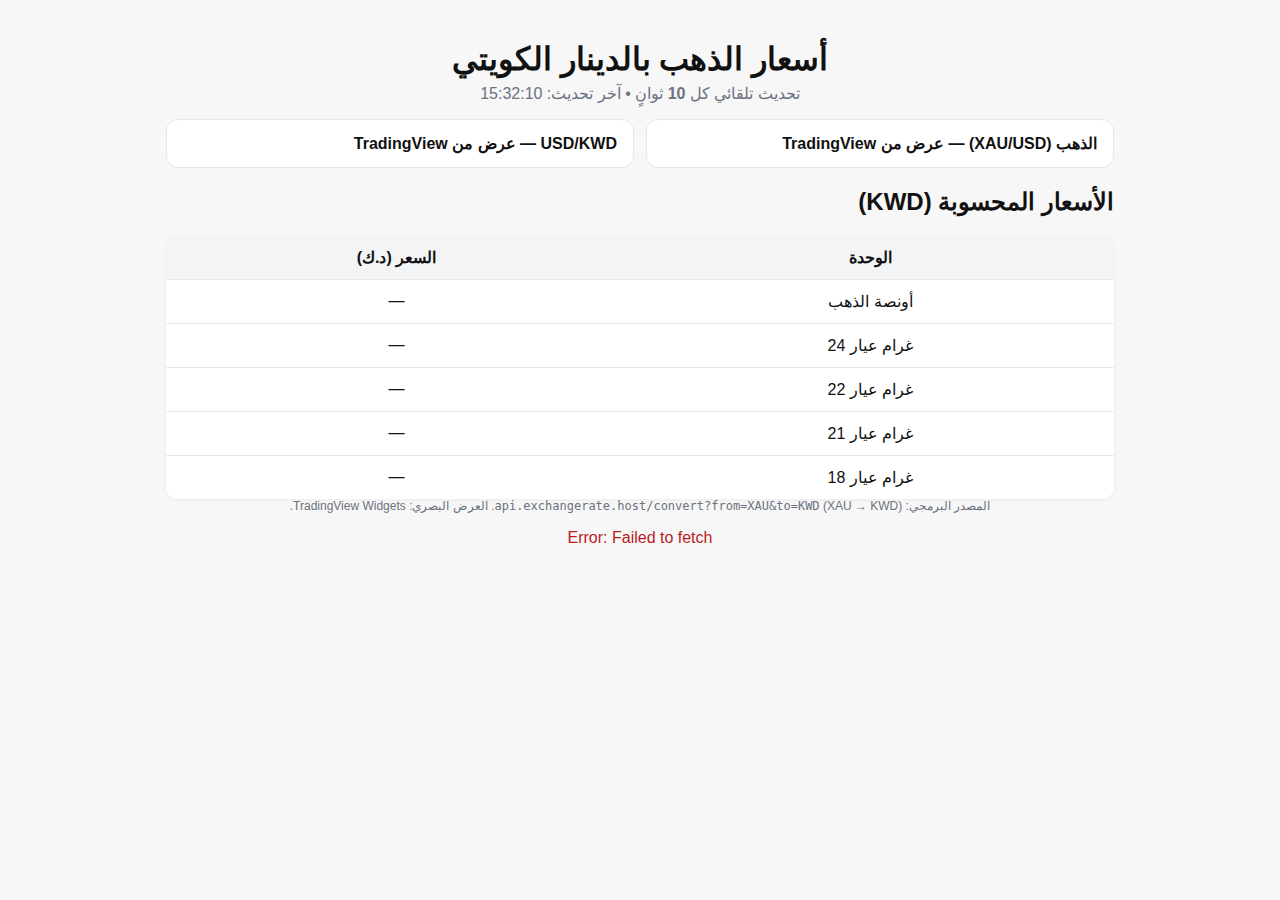
<file: index_tv_xau_kwd_singlefile 2.html>
<!DOCTYPE html>
<html lang="ar" dir="rtl">
<head>
  <meta charset="UTF-8">
  <meta name="viewport" content="width=device-width, initial-scale=1.0">
  <title>أسعار الذهب بالدينار الكويتي — TradingView (عرض) + تحويل حي</title>
  <style>:root{--bg:#f7f7f7;--card:#fff;--text:#111;--muted:#6b7280;--border:#e5e7eb}
*{box-sizing:border-box}
html,body{margin:0;padding:0;background:var(--bg);color:var(--text);font-family:-apple-system,BlinkMacSystemFont,'Segoe UI',Roboto,Arial,sans-serif}
.container{max-width:980px;margin:24px auto;padding:16px}
.head h1{margin:0 0 6px;text-align:center;font-size:clamp(22px,4vw,32px)}
.meta{text-align:center;color:var(--muted);margin:0 0 16px}
.meta.small{font-size:12px}
.cards{display:grid;grid-template-columns:1fr;gap:12px}
@media(min-width:800px){.cards{grid-template-columns:1fr 1fr}}
.card{background:var(--card);border:1px solid var(--border);border-radius:12px;padding:8px}
.card h2{margin:6px 8px;font-size:16px}
.price-table{width:100%;border-collapse:collapse;background:var(--card);border-radius:12px;overflow:hidden;box-shadow:0 1px 4px rgba(0,0,0,.05)}
.price-table th,.price-table td{padding:12px 14px;border-bottom:1px solid var(--border);text-align:center}
.price-table thead th{background:#f3f4f6;font-weight:600}
.price-table tbody tr:last-child td{border-bottom:none}
.err{margin-top:12px;color:#b91c1c;text-align:center;direction:ltr;white-space:pre-wrap}
</style>
</head>
<body>
  <main class="container">
    <header class="head">
      <h1>أسعار الذهب بالدينار الكويتي</h1>
      <p class="meta">تحديث تلقائي كل <strong>10</strong> ثوانٍ • آخر تحديث: <span id="lastUpdate">—</span></p>
    </header>

    <section class="cards">
      <div class="card">
        <h2>الذهب (XAU/USD) — عرض من TradingView</h2>
        <div class="tradingview-widget-container">
          <div class="tradingview-widget-container__widget"></div>
          <script async type="text/javascript" src="https://s3.tradingview.com/external-embedding/embed-widget-single-ticker.js">
          {
            "symbol": "OANDA:XAUUSD",
            "locale": "ar",
            "colorTheme": "light",
            "isTransparent": false
          }
          </script>
        </div>
      </div>
      <div class="card">
        <h2>USD/KWD — عرض من TradingView</h2>
        <div class="tradingview-widget-container">
          <div class="tradingview-widget-container__widget"></div>
          <script async type="text/javascript" src="https://s3.tradingview.com/external-embedding/embed-widget-single-ticker.js">
          {
            "symbol": "FX_IDC:USDKWD",
            "locale": "ar",
            "colorTheme": "light",
            "isTransparent": false
          }
          </script>
        </div>
      </div>
    </section>

    <section class="calc">
      <h2>الأسعار المحسوبة (KWD)</h2>
      <table class="price-table">
        <thead><tr><th>الوحدة</th><th>السعر (د.ك)</th></tr></thead>
        <tbody>
          <tr><td>أونصة الذهب</td><td id="oz_kwd">—</td></tr>
          <tr><td>غرام عيار 24</td><td id="g24">—</td></tr>
          <tr><td>غرام عيار 22</td><td id="g22">—</td></tr>
          <tr><td>غرام عيار 21</td><td id="g21">—</td></tr>
          <tr><td>غرام عيار 18</td><td id="g18">—</td></tr>
        </tbody>
      </table>
      <p class="meta small">
        المصدر البرمجي: <code>api.exchangerate.host/convert?from=XAU&to=KWD</code> (XAU → KWD). العرض البصري: TradingView Widgets.
      </p>
      <p id="err" class="err"></p>
    </section>
  </main>

  <script>
    const OUNCE_TO_GRAM = 31.1034768;
    const URL = "https://api.exchangerate.host/convert?from=XAU&to=KWD&amount=1";
    const BASE_MS = 10_000; let nextMs = BASE_MS;

    const $$ = (id) => document.getElementById(id);
    function fmt(n){ return (typeof n==="number" && isFinite(n)) ? n.toFixed(3) : "—"; }
    function stamp(){
      const d=new Date(), hh=String(d.getHours()).padStart(2,"0"), mm=String(d.getMinutes()).padStart(2,"0"), ss=String(d.getSeconds()).padStart(2,"0");
      document.getElementById("lastUpdate").textContent = `${hh}:${mm}:${ss}`;
    }

    async function getXauKwd(){
      const r = await fetch(URL, { cache: "no-store", mode: "cors" });
      const text = await r.text();
      let data; try { data = JSON.parse(text); } catch { data = { raw:text }; }
      return { ok: r.ok, status: r.status, data };
    }

    async function tick(){
      try{
        const res = await getXauKwd();
        if(!res.ok) throw new Error(`HTTP ${res.status} :: ${JSON.stringify(res.data).slice(0,160)}`);
        // exchangerate.host returns { success, query, info, result }
        const ounceKWD = Number(res.data?.result);
        if(!isFinite(ounceKWD)) throw new Error("invalid number from API");

        const g24 = ounceKWD / OUNCE_TO_GRAM;
        const g22 = g24 * (22/24);
        const g21 = g24 * (21/24);
        const g18 = g24 * (18/24);

        $$("oz_kwd").textContent = fmt(ounceKWD);
        $$("g24").textContent = fmt(g24);
        $$("g22").textContent = fmt(g22);
        $$("g21").textContent = fmt(g21);
        $$("g18").textContent = fmt(g18);

        $$("err").textContent = "";
        stamp(); nextMs = BASE_MS;
      }catch(e){
        $$("err").textContent = "Error: " + (e?.message || e);
        nextMs = Math.min(nextMs * 2, 60_000);
      }finally{ setTimeout(tick, nextMs); }
    }
    stamp(); tick();
  </script>
</body>
</html>
</file>
